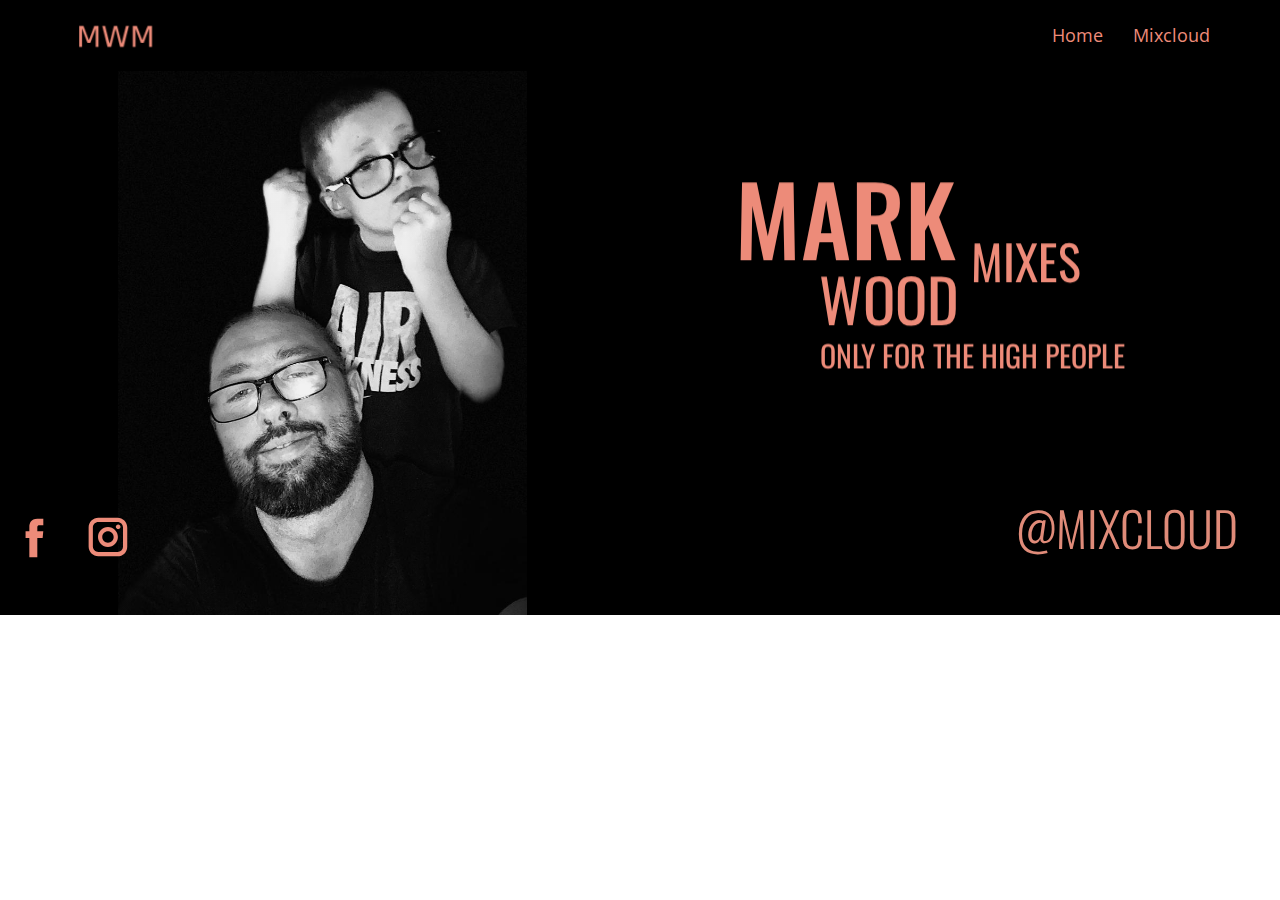
<file: index.html>
<!DOCTYPE html>
<html style="font-size: 16px;">
  <head>
    <meta name="viewport" content="width=device-width, initial-scale=1.0">
    <meta charset="utf-8">
    <meta name="keywords" content="">
    <meta name="description" content="">
    <meta name="page_type" content="np-template-header-footer-from-plugin">
    <title>Mark Wood Mixes - Home</title>
    <link rel="stylesheet" href="nicepage.css" media="screen">
<link rel="stylesheet" href="Mark-Wood-Mixes---Home.css" media="screen">
    <script class="u-script" type="text/javascript" src="jquery.js" defer=""></script>
    <script class="u-script" type="text/javascript" src="nicepage.js" defer=""></script>
    <meta name="generator" content="Nicepage 3.5.1, nicepage.com">
    <link id="u-theme-google-font" rel="stylesheet" href="https://fonts.googleapis.com/css?family=Roboto:100,100i,300,300i,400,400i,500,500i,700,700i,900,900i|Open+Sans:300,300i,400,400i,600,600i,700,700i,800,800i">
    <link id="u-page-google-font" rel="stylesheet" href="https://fonts.googleapis.com/css?family=Oswald:200,300,400,500,600,700">
    
    
    <script type="application/ld+json">{
		"@context": "http://schema.org",
		"@type": "Organization",
		"name": "Site1",
		"url": "index.html",
		"logo": "images/mwm.png"
}</script>
    <meta property="og:title" content="Mark Wood Mixes - Home">
    <meta property="og:type" content="website">
    <meta name="theme-color" content="#478ac9">
    <link rel="canonical" href="index.html">
    <meta property="og:url" content="index.html">
  </head>
  <body data-home-page="Mark-Wood-Mixes---Home.html" data-home-page-title="Mark Wood Mixes - Home" class="u-body"><header class="u-black u-clearfix u-header u-header" id="sec-3ae1"><div class="u-clearfix u-sheet u-sheet-1">
        <a href="Mark-Wood-Mixes---Home.html" data-page-id="25904073" class="u-image u-logo u-image-1" title="Mark Wood Mixes - Home" data-animation-name="slideIn" data-animation-duration="1000" data-animation-delay="0" data-animation-direction="Left">
          <img src="images/mwm.png" class="u-logo-image u-logo-image-1" data-image-width="90.6668">
        </a>
        <nav class="u-menu u-menu-dropdown u-offcanvas u-menu-1" data-responsive-from="MD">
          <div class="menu-collapse" style="font-size: 1.125rem; letter-spacing: 0px; font-weight: 400;">
            <a class="u-border-active-custom-color-2 u-border-hover-custom-color-1 u-button-style u-custom-active-border-color u-custom-border u-custom-border-color u-custom-borders u-custom-color u-custom-hover-border-color u-custom-left-right-menu-spacing u-custom-padding-bottom u-custom-text-active-color u-custom-text-color u-custom-text-hover-color u-custom-top-bottom-menu-spacing u-nav-link u-text-active-palette-1-base u-text-custom-color-1 u-text-hover-palette-2-base" href="#">
              <svg><use xmlns:xlink="http://www.w3.org/1999/xlink" xlink:href="#menu-hamburger"></use></svg>
              <svg version="1.1" xmlns="http://www.w3.org/2000/svg" xmlns:xlink="http://www.w3.org/1999/xlink"><defs><symbol id="menu-hamburger" viewBox="0 0 16 16" style="width: 16px; height: 16px;"><rect y="1" width="16" height="2"></rect><rect y="7" width="16" height="2"></rect><rect y="13" width="16" height="2"></rect>
</symbol>
</defs></svg>
            </a>
          </div>
          <div class="u-custom-menu u-nav-container">
            <ul class="u-nav u-spacing-30 u-unstyled u-nav-1"><li class="u-nav-item"><a class="u-border-2 u-border-active-custom-color-2 u-border-hover-custom-color-1 u-border-no-left u-border-no-right u-border-no-top u-button-style u-nav-link u-text-active-custom-color-1 u-text-custom-color-1 u-text-hover-custom-color-2" href="https://www.mixcloud.com/mark-wood11/" style="padding: 10px 0px;">Home</a>
</li><li class="u-nav-item"><a class="u-border-2 u-border-active-custom-color-2 u-border-hover-custom-color-1 u-border-no-left u-border-no-right u-border-no-top u-button-style u-nav-link u-text-active-custom-color-1 u-text-custom-color-1 u-text-hover-custom-color-2" href="https://www.mixcloud.com/mark-wood11/" style="padding: 10px 0px;">Mixcloud</a>
</li></ul>
          </div>
          <div class="u-custom-menu u-nav-container-collapse">
            <div class="u-black u-container-style u-inner-container-layout u-opacity u-opacity-95 u-sidenav">
              <div class="u-sidenav-overflow">
                <div class="u-menu-close"></div>
                <ul class="u-align-center u-nav u-popupmenu-items u-unstyled u-nav-2"><li class="u-nav-item"><a class="u-button-style u-nav-link" href="https://www.mixcloud.com/mark-wood11/" style="padding: 10px 0px;">Home</a>
</li><li class="u-nav-item"><a class="u-button-style u-nav-link" href="https://www.mixcloud.com/mark-wood11/" style="padding: 10px 0px;">Mixcloud</a>
</li></ul>
              </div>
            </div>
            <div class="u-black u-menu-overlay u-opacity u-opacity-70"></div>
          </div>
        </nav>
      </div></header>
    <section class="u-black u-clearfix u-valign-middle u-section-1" id="sec-59e7">
      <div class="u-clearfix u-gutter-0 u-layout-wrap u-layout-wrap-1">
        <div class="u-layout" style="">
          <div class="u-layout-row" style="">
            <div class="u-align-left u-container-style u-image u-image-contain u-layout-cell u-left-cell u-shading u-size-30 u-size-xs-60 u-image-1" src="">
              <div class="u-container-layout u-valign-bottom-md u-container-layout-1" src="">
                <div class="u-align-left u-social-icons u-spacing-25 u-text-custom-color-1 u-social-icons-1" data-animation-name="slideIn" data-animation-duration="1000" data-animation-delay="0" data-animation-direction="Up">
                  <a class="u-social-url" target="_blank" href="https://facebook.com/mark.wood.33046736"><span class="u-icon u-icon-circle u-social-facebook u-social-type-logo u-icon-1"><svg class="u-svg-link" preserveAspectRatio="xMidYMin slice" viewBox="0 0 112 112" style=""><use xmlns:xlink="http://www.w3.org/1999/xlink" xlink:href="#svg-7dcd"></use></svg><svg xmlns="http://www.w3.org/2000/svg" xmlns:xlink="http://www.w3.org/1999/xlink" version="1.1" xml:space="preserve" class="u-svg-content" viewBox="0 0 112 112" x="0px" y="0px" id="svg-7dcd"><path d="M75.5,28.8H65.4c-1.5,0-4,0.9-4,4.3v9.4h13.9l-1.5,15.8H61.4v45.1H42.8V58.3h-8.8V42.4h8.8V32.2 c0-7.4,3.4-18.8,18.8-18.8h13.8v15.4H75.5z"></path></svg></span>
                  </a>
                  <a class="u-social-url" target="_blank" href="https://www.instagram.com/mark.wood6657/"><span class="u-icon u-icon-circle u-social-instagram u-social-type-logo u-icon-2"><svg class="u-svg-link" preserveAspectRatio="xMidYMin slice" viewBox="0 0 112 112" style=""><use xmlns:xlink="http://www.w3.org/1999/xlink" xlink:href="#svg-b577"></use></svg><svg xmlns="http://www.w3.org/2000/svg" xmlns:xlink="http://www.w3.org/1999/xlink" version="1.1" xml:space="preserve" class="u-svg-content" viewBox="0 0 112 112" x="0px" y="0px" id="svg-b577"><path d="M55.9,32.9c-12.8,0-23.2,10.4-23.2,23.2s10.4,23.2,23.2,23.2s23.2-10.4,23.2-23.2S68.7,32.9,55.9,32.9z M55.9,69.4c-7.4,0-13.3-6-13.3-13.3c-0.1-7.4,6-13.3,13.3-13.3s13.3,6,13.3,13.3C69.3,63.5,63.3,69.4,55.9,69.4z"></path><path d="M79.7,26.8c-3,0-5.4,2.5-5.4,5.4s2.5,5.4,5.4,5.4c3,0,5.4-2.5,5.4-5.4S82.7,26.8,79.7,26.8z"></path><path d="M78.2,11H33.5C21,11,10.8,21.3,10.8,33.7v44.7c0,12.6,10.2,22.8,22.7,22.8h44.7c12.6,0,22.7-10.2,22.7-22.7 V33.7C100.8,21.1,90.6,11,78.2,11z M91,78.4c0,7.1-5.8,12.8-12.8,12.8H33.5c-7.1,0-12.8-5.8-12.8-12.8V33.7 c0-7.1,5.8-12.8,12.8-12.8h44.7c7.1,0,12.8,5.8,12.8,12.8V78.4z"></path></svg></span>
                  </a>
                </div>
              </div>
            </div>
            <div class="u-align-left u-container-style u-layout-cell u-right-cell u-size-30 u-size-xs-60 u-layout-cell-2">
              <div class="u-container-layout u-container-layout-2">
                <h3 class="u-align-left-lg u-align-left-md u-align-left-xl u-custom-font u-font-oswald u-text u-text-custom-color-1 u-text-1" data-animation-name="slideIn" data-animation-duration="1000" data-animation-delay="0" data-animation-direction="Down">MARK </h3>
                <h3 class="u-align-left u-custom-font u-font-oswald u-text u-text-custom-color-1 u-text-2" data-animation-name="slideIn" data-animation-duration="1000" data-animation-delay="0" data-animation-direction="Down">WOOD </h3>
                <h3 class="u-custom-font u-font-oswald u-text u-text-custom-color-1 u-text-3" data-animation-name="slideIn" data-animation-duration="1000" data-animation-delay="0" data-animation-direction="Down">Only for the high people</h3>
                <h3 class="u-custom-font u-font-oswald u-text u-text-custom-color-1 u-text-4" data-animation-name="slideIn" data-animation-duration="1000" data-animation-delay="0" data-animation-direction="Down">Mixes </h3>
                <h3 class="u-custom-font u-font-oswald u-text u-text-custom-color-2 u-text-5" data-animation-name="slideIn" data-animation-duration="1000" data-animation-delay="0" data-animation-direction="Right">
                  <a class="u-active-none u-border-none u-btn u-button-link u-button-style u-hover-none u-none u-text-custom-color-2 u-text-hover-custom-color-1 u-btn-1" href="https://www.mixcloud.com/mark-wood11/" target="_blank" title="Visit My Mixcloud Page!">@Mixcloud</a>
                </h3>
              </div>
            </div>
          </div>
        </div>
      </div>

  </body>
</html>
</file>
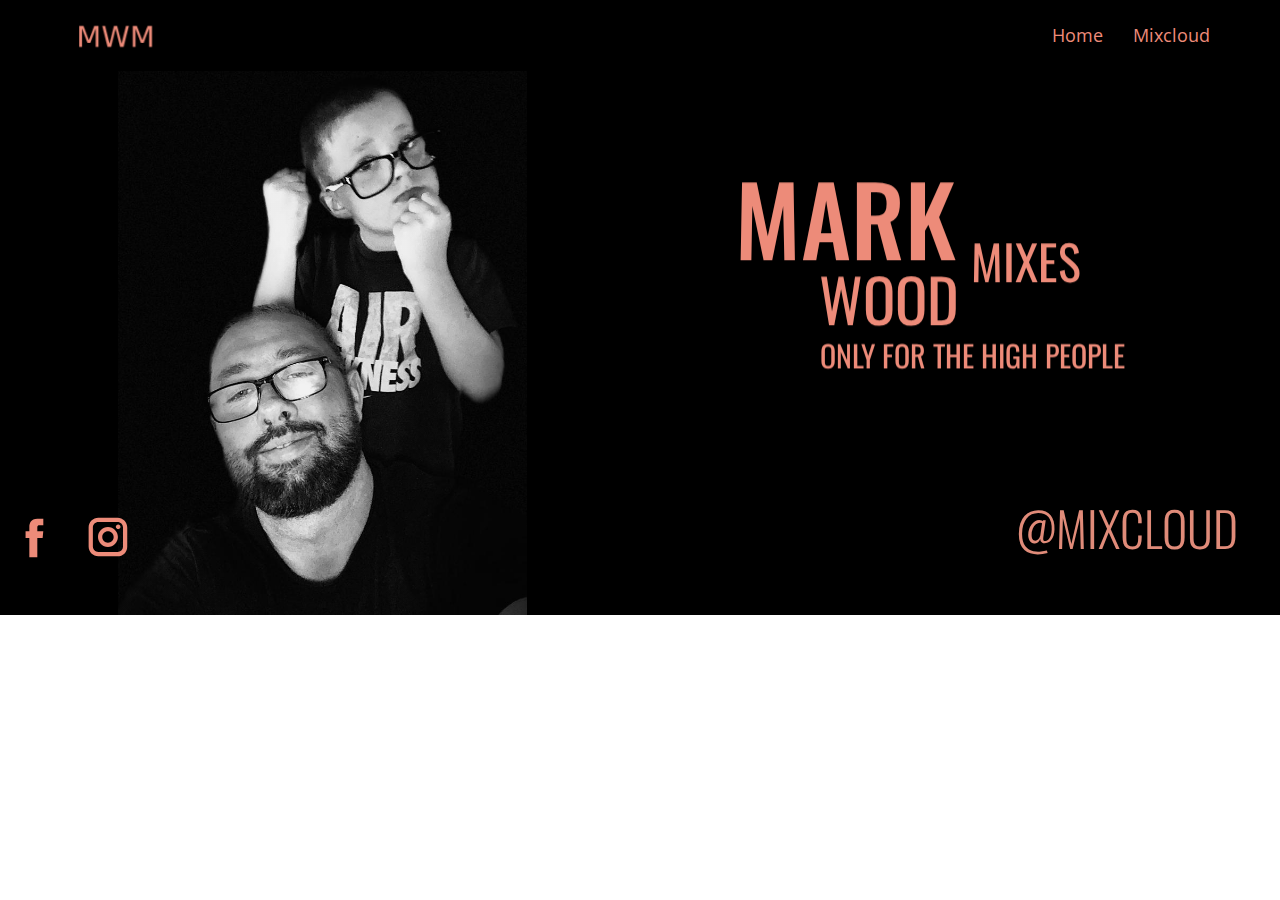
<file: Mark-Wood-Mixes---Home.html>
<!DOCTYPE html>
<html style="font-size: 16px;">
  <head>
    <meta name="viewport" content="width=device-width, initial-scale=1.0">
    <meta charset="utf-8">
    <meta name="keywords" content="">
    <meta name="description" content="">
    <meta name="page_type" content="np-template-header-footer-from-plugin">
    <title>Mark Wood Mixes - Home</title>
    <link rel="stylesheet" href="nicepage.css" media="screen">
<link rel="stylesheet" href="Mark-Wood-Mixes---Home.css" media="screen">
    <script class="u-script" type="text/javascript" src="jquery.js" defer=""></script>
    <script class="u-script" type="text/javascript" src="nicepage.js" defer=""></script>
    <meta name="generator" content="Nicepage 3.5.1, nicepage.com">
    <link id="u-theme-google-font" rel="stylesheet" href="https://fonts.googleapis.com/css?family=Roboto:100,100i,300,300i,400,400i,500,500i,700,700i,900,900i|Open+Sans:300,300i,400,400i,600,600i,700,700i,800,800i">
    <link id="u-page-google-font" rel="stylesheet" href="https://fonts.googleapis.com/css?family=Oswald:200,300,400,500,600,700">
    
    
    <script type="application/ld+json">{
		"@context": "http://schema.org",
		"@type": "Organization",
		"name": "Site1",
		"url": "index.html",
		"logo": "images/mwm.png"
}</script>
    <meta property="og:title" content="Mark Wood Mixes - Home">
    <meta property="og:type" content="website">
    <meta name="theme-color" content="#478ac9">
    <link rel="canonical" href="index.html">
    <meta property="og:url" content="index.html">
  </head>
  <body class="u-body"><header class="u-black u-clearfix u-header u-header" id="sec-3ae1"><div class="u-clearfix u-sheet u-sheet-1">
        <a href="Mark-Wood-Mixes---Home.html" data-page-id="25904073" class="u-image u-logo u-image-1" title="Mark Wood Mixes - Home" data-animation-name="slideIn" data-animation-duration="1000" data-animation-delay="0" data-animation-direction="Left">
          <img src="images/mwm.png" class="u-logo-image u-logo-image-1" data-image-width="90.6668">
        </a>
        <nav class="u-menu u-menu-dropdown u-offcanvas u-menu-1" data-responsive-from="MD">
          <div class="menu-collapse" style="font-size: 1.125rem; letter-spacing: 0px; font-weight: 400;">
            <a class="u-border-active-custom-color-2 u-border-hover-custom-color-1 u-button-style u-custom-active-border-color u-custom-border u-custom-border-color u-custom-borders u-custom-color u-custom-hover-border-color u-custom-left-right-menu-spacing u-custom-padding-bottom u-custom-text-active-color u-custom-text-color u-custom-text-hover-color u-custom-top-bottom-menu-spacing u-nav-link u-text-active-palette-1-base u-text-custom-color-1 u-text-hover-palette-2-base" href="#">
              <svg><use xmlns:xlink="http://www.w3.org/1999/xlink" xlink:href="#menu-hamburger"></use></svg>
              <svg version="1.1" xmlns="http://www.w3.org/2000/svg" xmlns:xlink="http://www.w3.org/1999/xlink"><defs><symbol id="menu-hamburger" viewBox="0 0 16 16" style="width: 16px; height: 16px;"><rect y="1" width="16" height="2"></rect><rect y="7" width="16" height="2"></rect><rect y="13" width="16" height="2"></rect>
</symbol>
</defs></svg>
            </a>
          </div>
          <div class="u-custom-menu u-nav-container">
            <ul class="u-nav u-spacing-30 u-unstyled u-nav-1"><li class="u-nav-item"><a class="u-border-2 u-border-active-custom-color-2 u-border-hover-custom-color-1 u-border-no-left u-border-no-right u-border-no-top u-button-style u-nav-link u-text-active-custom-color-1 u-text-custom-color-1 u-text-hover-custom-color-2" href="https://www.mixcloud.com/mark-wood11/" style="padding: 10px 0px;">Home</a>
</li><li class="u-nav-item"><a class="u-border-2 u-border-active-custom-color-2 u-border-hover-custom-color-1 u-border-no-left u-border-no-right u-border-no-top u-button-style u-nav-link u-text-active-custom-color-1 u-text-custom-color-1 u-text-hover-custom-color-2" href="https://www.mixcloud.com/mark-wood11/" style="padding: 10px 0px;">Mixcloud</a>
</li></ul>
          </div>
          <div class="u-custom-menu u-nav-container-collapse">
            <div class="u-black u-container-style u-inner-container-layout u-opacity u-opacity-95 u-sidenav">
              <div class="u-sidenav-overflow">
                <div class="u-menu-close"></div>
                <ul class="u-align-center u-nav u-popupmenu-items u-unstyled u-nav-2"><li class="u-nav-item"><a class="u-button-style u-nav-link" href="https://www.mixcloud.com/mark-wood11/" style="padding: 10px 0px;">Home</a>
</li><li class="u-nav-item"><a class="u-button-style u-nav-link" href="https://www.mixcloud.com/mark-wood11/" style="padding: 10px 0px;">Mixcloud</a>
</li></ul>
              </div>
            </div>
            <div class="u-black u-menu-overlay u-opacity u-opacity-70"></div>
          </div>
        </nav>
      </div></header>
    <section class="u-black u-clearfix u-valign-middle u-section-1" id="sec-59e7">
      <div class="u-clearfix u-gutter-0 u-layout-wrap u-layout-wrap-1">
        <div class="u-layout" style="">
          <div class="u-layout-row" style="">
            <div class="u-align-left u-container-style u-image u-image-contain u-layout-cell u-left-cell u-shading u-size-30 u-size-xs-60 u-image-1" src="">
              <div class="u-container-layout u-valign-bottom-md u-container-layout-1" src="">
                <div class="u-align-left u-social-icons u-spacing-25 u-text-custom-color-1 u-social-icons-1" data-animation-name="slideIn" data-animation-duration="1000" data-animation-delay="0" data-animation-direction="Up">
                  <a class="u-social-url" target="_blank" href="https://facebook.com/mark.wood.33046736"><span class="u-icon u-icon-circle u-social-facebook u-social-type-logo u-icon-1"><svg class="u-svg-link" preserveAspectRatio="xMidYMin slice" viewBox="0 0 112 112" style=""><use xmlns:xlink="http://www.w3.org/1999/xlink" xlink:href="#svg-7dcd"></use></svg><svg xmlns="http://www.w3.org/2000/svg" xmlns:xlink="http://www.w3.org/1999/xlink" version="1.1" xml:space="preserve" class="u-svg-content" viewBox="0 0 112 112" x="0px" y="0px" id="svg-7dcd"><path d="M75.5,28.8H65.4c-1.5,0-4,0.9-4,4.3v9.4h13.9l-1.5,15.8H61.4v45.1H42.8V58.3h-8.8V42.4h8.8V32.2 c0-7.4,3.4-18.8,18.8-18.8h13.8v15.4H75.5z"></path></svg></span>
                  </a>
                  <a class="u-social-url" target="_blank" href="https://www.instagram.com/mark.wood6657/"><span class="u-icon u-icon-circle u-social-instagram u-social-type-logo u-icon-2"><svg class="u-svg-link" preserveAspectRatio="xMidYMin slice" viewBox="0 0 112 112" style=""><use xmlns:xlink="http://www.w3.org/1999/xlink" xlink:href="#svg-b577"></use></svg><svg xmlns="http://www.w3.org/2000/svg" xmlns:xlink="http://www.w3.org/1999/xlink" version="1.1" xml:space="preserve" class="u-svg-content" viewBox="0 0 112 112" x="0px" y="0px" id="svg-b577"><path d="M55.9,32.9c-12.8,0-23.2,10.4-23.2,23.2s10.4,23.2,23.2,23.2s23.2-10.4,23.2-23.2S68.7,32.9,55.9,32.9z M55.9,69.4c-7.4,0-13.3-6-13.3-13.3c-0.1-7.4,6-13.3,13.3-13.3s13.3,6,13.3,13.3C69.3,63.5,63.3,69.4,55.9,69.4z"></path><path d="M79.7,26.8c-3,0-5.4,2.5-5.4,5.4s2.5,5.4,5.4,5.4c3,0,5.4-2.5,5.4-5.4S82.7,26.8,79.7,26.8z"></path><path d="M78.2,11H33.5C21,11,10.8,21.3,10.8,33.7v44.7c0,12.6,10.2,22.8,22.7,22.8h44.7c12.6,0,22.7-10.2,22.7-22.7 V33.7C100.8,21.1,90.6,11,78.2,11z M91,78.4c0,7.1-5.8,12.8-12.8,12.8H33.5c-7.1,0-12.8-5.8-12.8-12.8V33.7 c0-7.1,5.8-12.8,12.8-12.8h44.7c7.1,0,12.8,5.8,12.8,12.8V78.4z"></path></svg></span>
                  </a>
                </div>
              </div>
            </div>
            <div class="u-align-left u-container-style u-layout-cell u-right-cell u-size-30 u-size-xs-60 u-layout-cell-2">
              <div class="u-container-layout u-container-layout-2">
                <h3 class="u-align-left-lg u-align-left-md u-align-left-xl u-custom-font u-font-oswald u-text u-text-custom-color-1 u-text-1" data-animation-name="slideIn" data-animation-duration="1000" data-animation-delay="0" data-animation-direction="Down">MARK </h3>
                <h3 class="u-align-left u-custom-font u-font-oswald u-text u-text-custom-color-1 u-text-2" data-animation-name="slideIn" data-animation-duration="1000" data-animation-delay="0" data-animation-direction="Down">WOOD </h3>
                <h3 class="u-custom-font u-font-oswald u-text u-text-custom-color-1 u-text-3" data-animation-name="slideIn" data-animation-duration="1000" data-animation-delay="0" data-animation-direction="Down">Only for the high people</h3>
                <h3 class="u-custom-font u-font-oswald u-text u-text-custom-color-1 u-text-4" data-animation-name="slideIn" data-animation-duration="1000" data-animation-delay="0" data-animation-direction="Down">Mixes </h3>
                <h3 class="u-custom-font u-font-oswald u-text u-text-custom-color-2 u-text-5" data-animation-name="slideIn" data-animation-duration="1000" data-animation-delay="0" data-animation-direction="Right">
                  <a class="u-active-none u-border-none u-btn u-button-link u-button-style u-hover-none u-none u-text-custom-color-2 u-text-hover-custom-color-1 u-btn-1" href="https://www.mixcloud.com/mark-wood11/" target="_blank" title="Visit My Mixcloud Page!">@Mixcloud</a>
                </h3>
              </div>
            </div>
          </div>
        </div>
      </div>

  </body>
</html>
</file>
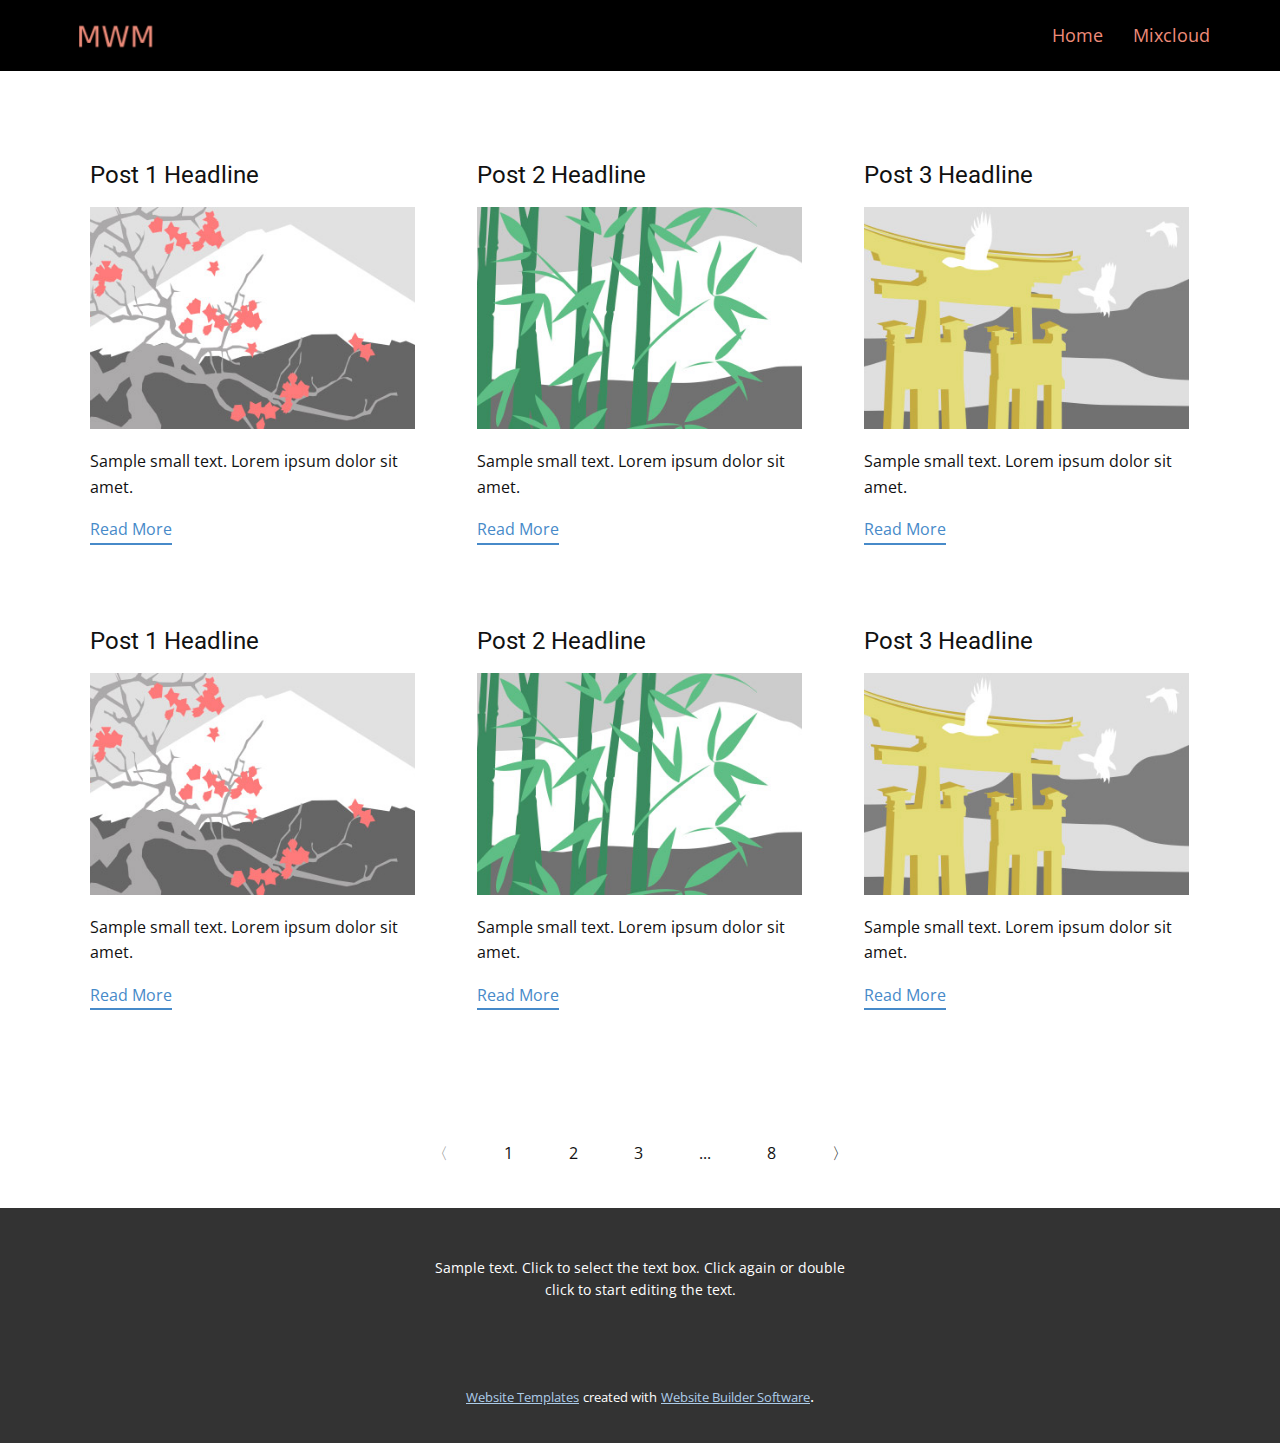
<file: blog/blog.html>
<html style="font-size: 16px;"><head>
    <meta name="viewport" content="width=device-width, initial-scale=1.0">
    <meta charset="utf-8">
    <meta name="keywords" content="">
    <meta name="description" content="">
    <meta name="page_type" content="np-template-header-footer-from-plugin">
    <title>Blog Template</title>
    <link rel="stylesheet" href="../nicepage.css" media="screen">
<link rel="stylesheet" href="../Blog-Template.css" media="screen">
    <script class="u-script" type="text/javascript" src="../jquery.js" defer=""></script>
    <script class="u-script" type="text/javascript" src="../nicepage.js" defer=""></script>
    <meta name="generator" content="Nicepage 3.5.1, nicepage.com">
    <link id="u-theme-google-font" rel="stylesheet" href="https://fonts.googleapis.com/css?family=Roboto:100,100i,300,300i,400,400i,500,500i,700,700i,900,900i|Open+Sans:300,300i,400,400i,600,600i,700,700i,800,800i">
    
    
    
    <script type="application/ld+json">{
		"@context": "http://schema.org",
		"@type": "Organization",
		"name": "Site1",
		"url": "index.html",
		"logo": "images/mwm.png"
}</script>
    <meta property="og:title" content="Blog Template">
    <meta property="og:type" content="website">
    <meta name="theme-color" content="#478ac9">
    <link rel="canonical" href="../index.html">
    <meta property="og:url" content="index.html">
  </head>
  <body class="u-body"><header class="u-black u-clearfix u-header u-header" id="sec-3ae1"><div class="u-clearfix u-sheet u-sheet-1">
        <a href="../Mark-Wood-Mixes---Home.html" data-page-id="25904073" class="u-image u-logo u-image-1" title="Mark Wood Mixes - Home" data-animation-name="slideIn" data-animation-duration="1000" data-animation-delay="0" data-animation-direction="Left">
          <img src="../images/mwm.png" class="u-logo-image u-logo-image-1" data-image-width="90.6668">
        </a>
        <nav class="u-menu u-menu-dropdown u-offcanvas u-menu-1" data-responsive-from="MD">
          <div class="menu-collapse" style="font-size: 1.125rem; letter-spacing: 0px; font-weight: 400;">
            <a class="u-border-active-custom-color-2 u-border-hover-custom-color-1 u-button-style u-custom-active-border-color u-custom-border u-custom-border-color u-custom-borders u-custom-color u-custom-hover-border-color u-custom-left-right-menu-spacing u-custom-padding-bottom u-custom-text-active-color u-custom-text-color u-custom-text-hover-color u-custom-top-bottom-menu-spacing u-nav-link u-text-active-palette-1-base u-text-custom-color-1 u-text-hover-palette-2-base" href="#">
              <svg><use xmlns:xlink="http://www.w3.org/1999/xlink" xlink:href="#menu-hamburger"></use></svg>
              <svg version="1.1" xmlns="http://www.w3.org/2000/svg" xmlns:xlink="http://www.w3.org/1999/xlink"><defs><symbol id="menu-hamburger" viewBox="0 0 16 16" style="width: 16px; height: 16px;"><rect y="1" width="16" height="2"></rect><rect y="7" width="16" height="2"></rect><rect y="13" width="16" height="2"></rect>
</symbol>
</defs></svg>
            </a>
          </div>
          <div class="u-custom-menu u-nav-container">
            <ul class="u-nav u-spacing-30 u-unstyled u-nav-1"><li class="u-nav-item"><a class="u-border-2 u-border-active-custom-color-2 u-border-hover-custom-color-1 u-border-no-left u-border-no-right u-border-no-top u-button-style u-nav-link u-text-active-custom-color-1 u-text-custom-color-1 u-text-hover-custom-color-2" href="https://www.mixcloud.com/mark-wood11/" style="padding: 10px 0px;">Home</a>
</li><li class="u-nav-item"><a class="u-border-2 u-border-active-custom-color-2 u-border-hover-custom-color-1 u-border-no-left u-border-no-right u-border-no-top u-button-style u-nav-link u-text-active-custom-color-1 u-text-custom-color-1 u-text-hover-custom-color-2" href="https://www.mixcloud.com/mark-wood11/" style="padding: 10px 0px;">Mixcloud</a>
</li></ul>
          </div>
          <div class="u-custom-menu u-nav-container-collapse">
            <div class="u-black u-container-style u-inner-container-layout u-opacity u-opacity-95 u-sidenav">
              <div class="u-sidenav-overflow">
                <div class="u-menu-close"></div>
                <ul class="u-align-center u-nav u-popupmenu-items u-unstyled u-nav-2"><li class="u-nav-item"><a class="u-button-style u-nav-link" href="https://www.mixcloud.com/mark-wood11/" style="padding: 10px 0px;">Home</a>
</li><li class="u-nav-item"><a class="u-button-style u-nav-link" href="https://www.mixcloud.com/mark-wood11/" style="padding: 10px 0px;">Mixcloud</a>
</li></ul>
              </div>
            </div>
            <div class="u-black u-menu-overlay u-opacity u-opacity-70"></div>
          </div>
        </nav>
      </div></header>
    <section class="u-clearfix u-section-1" id="sec-425a">
      <div class="u-clearfix u-sheet u-valign-middle u-sheet-1"><!--blog--><!--blog_options_json--><!--{"type":"Recent","source":"","tags":"","count":3}--><!--/blog_options_json-->
        <div class="u-blog u-expanded-width u-repeater u-repeater-1"><!--blog_post-->
          <div class="u-blog-post u-container-style u-repeater-item u-white u-repeater-item-1">
            <div class="u-container-layout u-similar-container u-valign-top u-container-layout-1"><!--blog_post_header-->
              <h4 class="u-blog-control u-text u-text-1">
                <a class="u-post-header-link" href="../blog/post.html"><!--blog_post_header_content-->Post 1 Headline<!--/blog_post_header_content--></a>
              </h4><!--/blog_post_header--><!--blog_post_image-->
              <a class="u-post-header-link" href="../blog/post.html"><img alt="" class="u-blog-control u-image u-image-default u-image-1" src="../images/1.jpeg"></a><!--/blog_post_image--><!--blog_post_content-->
              <div class="u-blog-control u-post-content u-text u-text-2 fr-view">Sample small text. Lorem ipsum dolor sit amet.</div><!--/blog_post_content--><!--blog_post_readmore-->
              <a href="../blog/post.html" class="u-blog-control u-border-2 u-border-palette-1-base u-btn u-btn-rectangle u-button-style u-none u-btn-1"><!--blog_post_readmore_content-->Read More<!--/blog_post_readmore_content--></a><!--/blog_post_readmore-->
            </div>
          </div><div class="u-blog-post u-container-style u-repeater-item u-video-cover u-white">
            <div class="u-container-layout u-similar-container u-valign-top u-container-layout-2"><!--blog_post_header-->
              <h4 class="u-blog-control u-text u-text-3">
                <a class="u-post-header-link" href="../blog/post-1.html"><!--blog_post_header_content-->Post 2 Headline<!--/blog_post_header_content--></a>
              </h4><!--/blog_post_header--><!--blog_post_image-->
              <a class="u-post-header-link" href="../blog/post-1.html"><img alt="" class="u-blog-control u-image u-image-default u-image-2" src="../images/2.jpeg"></a><!--/blog_post_image--><!--blog_post_content-->
              <div class="u-blog-control u-post-content u-text u-text-4 fr-view">Sample small text. Lorem ipsum dolor sit amet.</div><!--/blog_post_content--><!--blog_post_readmore-->
              <a href="../blog/post-1.html" class="u-blog-control u-border-2 u-border-palette-1-base u-btn u-btn-rectangle u-button-style u-none u-btn-2"><!--blog_post_readmore_content-->Read More<!--/blog_post_readmore_content--></a><!--/blog_post_readmore-->
            </div>
          </div><div class="u-blog-post u-container-style u-repeater-item u-video-cover u-white">
            <div class="u-container-layout u-similar-container u-valign-top u-container-layout-3"><!--blog_post_header-->
              <h4 class="u-blog-control u-text u-text-5">
                <a class="u-post-header-link" href="../blog/post-2.html"><!--blog_post_header_content-->Post 3 Headline<!--/blog_post_header_content--></a>
              </h4><!--/blog_post_header--><!--blog_post_image-->
              <a class="u-post-header-link" href="../blog/post-2.html"><img alt="" class="u-blog-control u-image u-image-default u-image-3" src="../images/3.jpeg"></a><!--/blog_post_image--><!--blog_post_content-->
              <div class="u-blog-control u-post-content u-text u-text-6 fr-view">Sample small text. Lorem ipsum dolor sit amet.</div><!--/blog_post_content--><!--blog_post_readmore-->
              <a href="../blog/post-2.html" class="u-blog-control u-border-2 u-border-palette-1-base u-btn u-btn-rectangle u-button-style u-none u-btn-3"><!--blog_post_readmore_content-->Read More<!--/blog_post_readmore_content--></a><!--/blog_post_readmore-->
            </div>
          </div><div class="u-blog-post u-container-style u-repeater-item u-white u-repeater-item-1">
            <div class="u-container-layout u-similar-container u-valign-top u-container-layout-1"><!--blog_post_header-->
              <h4 class="u-blog-control u-text u-text-1">
                <a class="u-post-header-link" href="../blog/post-3.html"><!--blog_post_header_content-->Post 1 Headline<!--/blog_post_header_content--></a>
              </h4><!--/blog_post_header--><!--blog_post_image-->
              <a class="u-post-header-link" href="../blog/post-3.html"><img alt="" class="u-blog-control u-image u-image-default u-image-1" src="../images/1.jpeg"></a><!--/blog_post_image--><!--blog_post_content-->
              <div class="u-blog-control u-post-content u-text u-text-2 fr-view">Sample small text. Lorem ipsum dolor sit amet.</div><!--/blog_post_content--><!--blog_post_readmore-->
              <a href="../blog/post-3.html" class="u-blog-control u-border-2 u-border-palette-1-base u-btn u-btn-rectangle u-button-style u-none u-btn-1"><!--blog_post_readmore_content-->Read More<!--/blog_post_readmore_content--></a><!--/blog_post_readmore-->
            </div>
          </div><div class="u-blog-post u-container-style u-repeater-item u-video-cover u-white">
            <div class="u-container-layout u-similar-container u-valign-top u-container-layout-2"><!--blog_post_header-->
              <h4 class="u-blog-control u-text u-text-3">
                <a class="u-post-header-link" href="../blog/post-4.html"><!--blog_post_header_content-->Post 2 Headline<!--/blog_post_header_content--></a>
              </h4><!--/blog_post_header--><!--blog_post_image-->
              <a class="u-post-header-link" href="../blog/post-4.html"><img alt="" class="u-blog-control u-image u-image-default u-image-2" src="../images/2.jpeg"></a><!--/blog_post_image--><!--blog_post_content-->
              <div class="u-blog-control u-post-content u-text u-text-4 fr-view">Sample small text. Lorem ipsum dolor sit amet.</div><!--/blog_post_content--><!--blog_post_readmore-->
              <a href="../blog/post-4.html" class="u-blog-control u-border-2 u-border-palette-1-base u-btn u-btn-rectangle u-button-style u-none u-btn-2"><!--blog_post_readmore_content-->Read More<!--/blog_post_readmore_content--></a><!--/blog_post_readmore-->
            </div>
          </div><div class="u-blog-post u-container-style u-repeater-item u-video-cover u-white">
            <div class="u-container-layout u-similar-container u-valign-top u-container-layout-3"><!--blog_post_header-->
              <h4 class="u-blog-control u-text u-text-5">
                <a class="u-post-header-link" href="../blog/post-5.html"><!--blog_post_header_content-->Post 3 Headline<!--/blog_post_header_content--></a>
              </h4><!--/blog_post_header--><!--blog_post_image-->
              <a class="u-post-header-link" href="../blog/post-5.html"><img alt="" class="u-blog-control u-image u-image-default u-image-3" src="../images/3.jpeg"></a><!--/blog_post_image--><!--blog_post_content-->
              <div class="u-blog-control u-post-content u-text u-text-6 fr-view">Sample small text. Lorem ipsum dolor sit amet.</div><!--/blog_post_content--><!--blog_post_readmore-->
              <a href="../blog/post-5.html" class="u-blog-control u-border-2 u-border-palette-1-base u-btn u-btn-rectangle u-button-style u-none u-btn-3"><!--blog_post_readmore_content-->Read More<!--/blog_post_readmore_content--></a><!--/blog_post_readmore-->
            </div>
          </div><!--/blog_post--><!--blog_post-->
          <!--/blog_post--><!--blog_post-->
          <!--/blog_post-->
        </div><!--/blog-->
      </div>
    </section>
    <section class="u-clearfix u-section-2" id="sec-312e">
      <div class="u-clearfix u-sheet u-sheet-1">
        <ul class="responsive-style1 u-pagination u-unstyled u-pagination-1">
          <li class="disabled prev u-nav-item u-pagination-item">
            <a class="u-button-style u-nav-link" href="#" style="padding: 16px 28px;">〈</a>
          </li>
          <li class="active u-nav-item u-pagination-item">
            <a class="u-button-style u-nav-link" href="#" style="padding: 16px 28px;">1</a>
          </li>
          <li class="u-nav-item u-pagination-item">
            <a class="u-button-style u-nav-link" href="#" style="padding: 16px 28px;">2</a>
          </li>
          <li class="u-nav-item u-pagination-item">
            <a class="u-button-style u-nav-link" href="#" style="padding: 16px 28px;">3</a>
          </li>
          <li class="u-nav-item u-pagination-item u-pagination-separator">
            <a class="u-button-style u-nav-link" href="#" style="padding: 16px 28px;">...</a>
          </li>
          <li class="u-nav-item u-pagination-item">
            <a class="u-button-style u-nav-link" href="#" style="padding: 16px 28px;">8</a>
          </li>
          <li class="next u-nav-item u-pagination-item">
            <a class="u-button-style u-nav-link" href="#" style="padding: 16px 28px;">〉</a>
          </li>
        </ul>
      </div>
    </section>
    
    
    <footer class="u-align-center u-clearfix u-footer u-grey-80 u-footer" id="sec-b640"><div class="u-clearfix u-sheet u-sheet-1">
        <p class="u-small-text u-text u-text-variant u-text-1">Sample text. Click to select the text box. Click again or double click to start editing the text.</p>
      </div></footer>
    <section class="u-backlink u-clearfix u-grey-80">
      <a class="u-link" href="https://nicepage.com/website-templates" target="_blank">
        <span>Website Templates</span>
      </a>
      <p class="u-text">
        <span>created with</span>
      </p>
      <a class="u-link" href="https://nicepage.com/" target="_blank">
        <span>Website Builder Software</span>
      </a>. 
    </section>
  
</body></html>
</file>
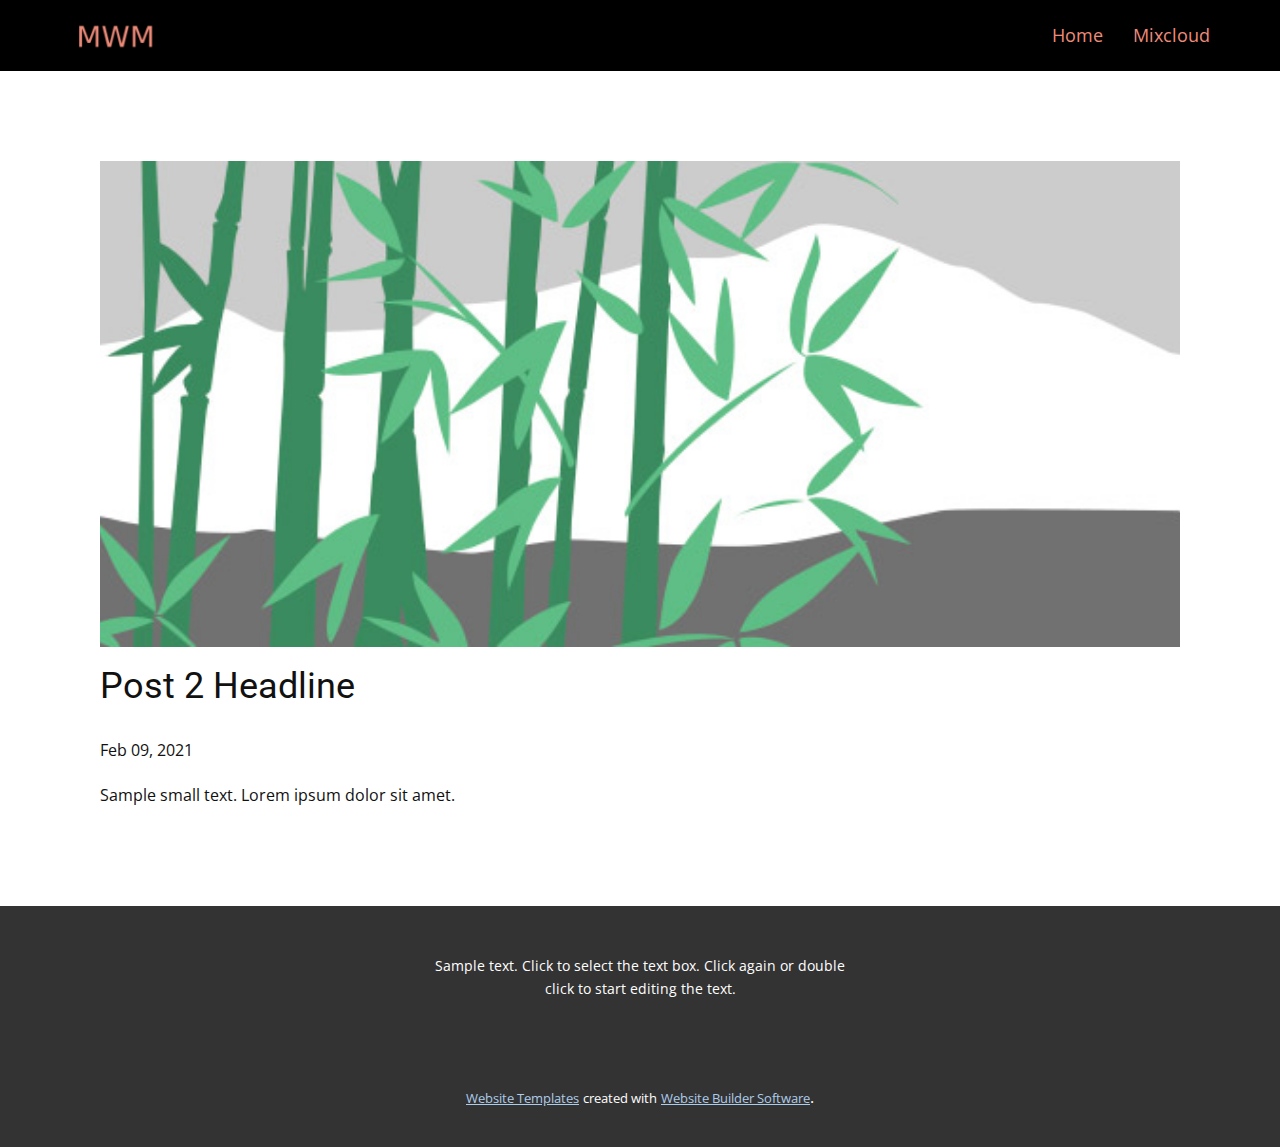
<file: blog/post-1.html>
<!doctype html>
<html style="font-size: 16px;"><head>
    <meta name="viewport" content="width=device-width, initial-scale=1.0">
    <meta charset="utf-8">
    <meta name="keywords" content="Post 1 Headline">
    <meta name="description" content="">
    <meta name="page_type" content="np-template-header-footer-from-plugin">
    <title>Post 2 Headline</title>
    <link rel="stylesheet" href="../nicepage.css" media="screen">
<link rel="stylesheet" href="../Post-Template.css" media="screen">
    <script class="u-script" type="text/javascript" src="../jquery.js" defer=""></script>
    <script class="u-script" type="text/javascript" src="../nicepage.js" defer=""></script>
    <meta name="generator" content="Nicepage 3.5.1, nicepage.com">
    <link id="u-theme-google-font" rel="stylesheet" href="https://fonts.googleapis.com/css?family=Roboto:100,100i,300,300i,400,400i,500,500i,700,700i,900,900i|Open+Sans:300,300i,400,400i,600,600i,700,700i,800,800i">
    
    
    <script type="application/ld+json">{
		"@context": "http://schema.org",
		"@type": "Organization",
		"name": "Site1",
		"url": "index.html",
		"logo": "images/mwm.png"
}</script>
    <meta property="og:title" content="Post Template">
    <meta property="og:type" content="website">
    <meta name="theme-color" content="#478ac9">
    <link rel="canonical" href="../index.html">
    <meta property="og:url" content="index.html">
  </head>
  <body class="u-body"><header class="u-black u-clearfix u-header u-header" id="sec-3ae1"><div class="u-clearfix u-sheet u-sheet-1">
        <a href="../Mark-Wood-Mixes---Home.html" data-page-id="25904073" class="u-image u-logo u-image-1" title="Mark Wood Mixes - Home" data-animation-name="slideIn" data-animation-duration="1000" data-animation-delay="0" data-animation-direction="Left">
          <img src="../images/mwm.png" class="u-logo-image u-logo-image-1" data-image-width="90.6668">
        </a>
        <nav class="u-menu u-menu-dropdown u-offcanvas u-menu-1" data-responsive-from="MD">
          <div class="menu-collapse" style="font-size: 1.125rem; letter-spacing: 0px; font-weight: 400;">
            <a class="u-border-active-custom-color-2 u-border-hover-custom-color-1 u-button-style u-custom-active-border-color u-custom-border u-custom-border-color u-custom-borders u-custom-color u-custom-hover-border-color u-custom-left-right-menu-spacing u-custom-padding-bottom u-custom-text-active-color u-custom-text-color u-custom-text-hover-color u-custom-top-bottom-menu-spacing u-nav-link u-text-active-palette-1-base u-text-custom-color-1 u-text-hover-palette-2-base" href="#">
              <svg><use xmlns:xlink="http://www.w3.org/1999/xlink" xlink:href="#menu-hamburger"></use></svg>
              <svg version="1.1" xmlns="http://www.w3.org/2000/svg" xmlns:xlink="http://www.w3.org/1999/xlink"><defs><symbol id="menu-hamburger" viewBox="0 0 16 16" style="width: 16px; height: 16px;"><rect y="1" width="16" height="2"></rect><rect y="7" width="16" height="2"></rect><rect y="13" width="16" height="2"></rect>
</symbol>
</defs></svg>
            </a>
          </div>
          <div class="u-custom-menu u-nav-container">
            <ul class="u-nav u-spacing-30 u-unstyled u-nav-1"><li class="u-nav-item"><a class="u-border-2 u-border-active-custom-color-2 u-border-hover-custom-color-1 u-border-no-left u-border-no-right u-border-no-top u-button-style u-nav-link u-text-active-custom-color-1 u-text-custom-color-1 u-text-hover-custom-color-2" href="https://www.mixcloud.com/mark-wood11/" style="padding: 10px 0px;">Home</a>
</li><li class="u-nav-item"><a class="u-border-2 u-border-active-custom-color-2 u-border-hover-custom-color-1 u-border-no-left u-border-no-right u-border-no-top u-button-style u-nav-link u-text-active-custom-color-1 u-text-custom-color-1 u-text-hover-custom-color-2" href="https://www.mixcloud.com/mark-wood11/" style="padding: 10px 0px;">Mixcloud</a>
</li></ul>
          </div>
          <div class="u-custom-menu u-nav-container-collapse">
            <div class="u-black u-container-style u-inner-container-layout u-opacity u-opacity-95 u-sidenav">
              <div class="u-sidenav-overflow">
                <div class="u-menu-close"></div>
                <ul class="u-align-center u-nav u-popupmenu-items u-unstyled u-nav-2"><li class="u-nav-item"><a class="u-button-style u-nav-link" href="https://www.mixcloud.com/mark-wood11/" style="padding: 10px 0px;">Home</a>
</li><li class="u-nav-item"><a class="u-button-style u-nav-link" href="https://www.mixcloud.com/mark-wood11/" style="padding: 10px 0px;">Mixcloud</a>
</li></ul>
              </div>
            </div>
            <div class="u-black u-menu-overlay u-opacity u-opacity-70"></div>
          </div>
        </nav>
      </div></header>
    <section class="u-align-center u-clearfix u-section-1" id="sec-8633">
      <div class="u-clearfix u-sheet u-valign-middle-md u-valign-middle-sm u-valign-middle-xs u-sheet-1"><!--post_details--><!--post_details_options_json--><!--{"source":""}--><!--/post_details_options_json--><!--blog_post-->
        <div class="u-container-style u-expanded-width u-post-details u-post-details-1">
          <div class="u-container-layout u-valign-middle u-container-layout-1"><!--blog_post_image-->
            <img alt="" class="u-blog-control u-expanded-width u-image u-image-default u-image-1" src="../images/2.jpeg"><!--/blog_post_image--><!--blog_post_header-->
            <h2 class="u-blog-control u-text u-text-1">Post 2 Headline</h2><!--/blog_post_header--><!--blog_post_metadata-->
            <div class="u-blog-control u-metadata u-metadata-1"><!--blog_post_metadata_date-->
              <span class="u-meta-date u-meta-icon">Feb 09, 2021</span><!--/blog_post_metadata_date--><!--blog_post_metadata_category-->
              <!--/blog_post_metadata_category--><!--blog_post_metadata_comments-->
              <!--/blog_post_metadata_comments-->
            </div><!--/blog_post_metadata--><!--blog_post_content-->
            <div class="u-align-justify u-blog-control u-post-content u-text u-text-2 fr-view">
  Sample small text. Lorem ipsum dolor sit amet.
  </div><!--/blog_post_content-->
          </div>
        </div><!--/blog_post--><!--/post_details-->
      </div>
    </section>
    
    
    <footer class="u-align-center u-clearfix u-footer u-grey-80 u-footer" id="sec-b640"><div class="u-clearfix u-sheet u-sheet-1">
        <p class="u-small-text u-text u-text-variant u-text-1">Sample text. Click to select the text box. Click again or double click to start editing the text.</p>
      </div></footer>
    <section class="u-backlink u-clearfix u-grey-80">
      <a class="u-link" href="https://nicepage.com/website-templates" target="_blank">
        <span>Website Templates</span>
      </a>
      <p class="u-text">
        <span>created with</span>
      </p>
      <a class="u-link" href="https://nicepage.com/" target="_blank">
        <span>Website Builder Software</span>
      </a>. 
    </section>
  
</body></html>
</file>
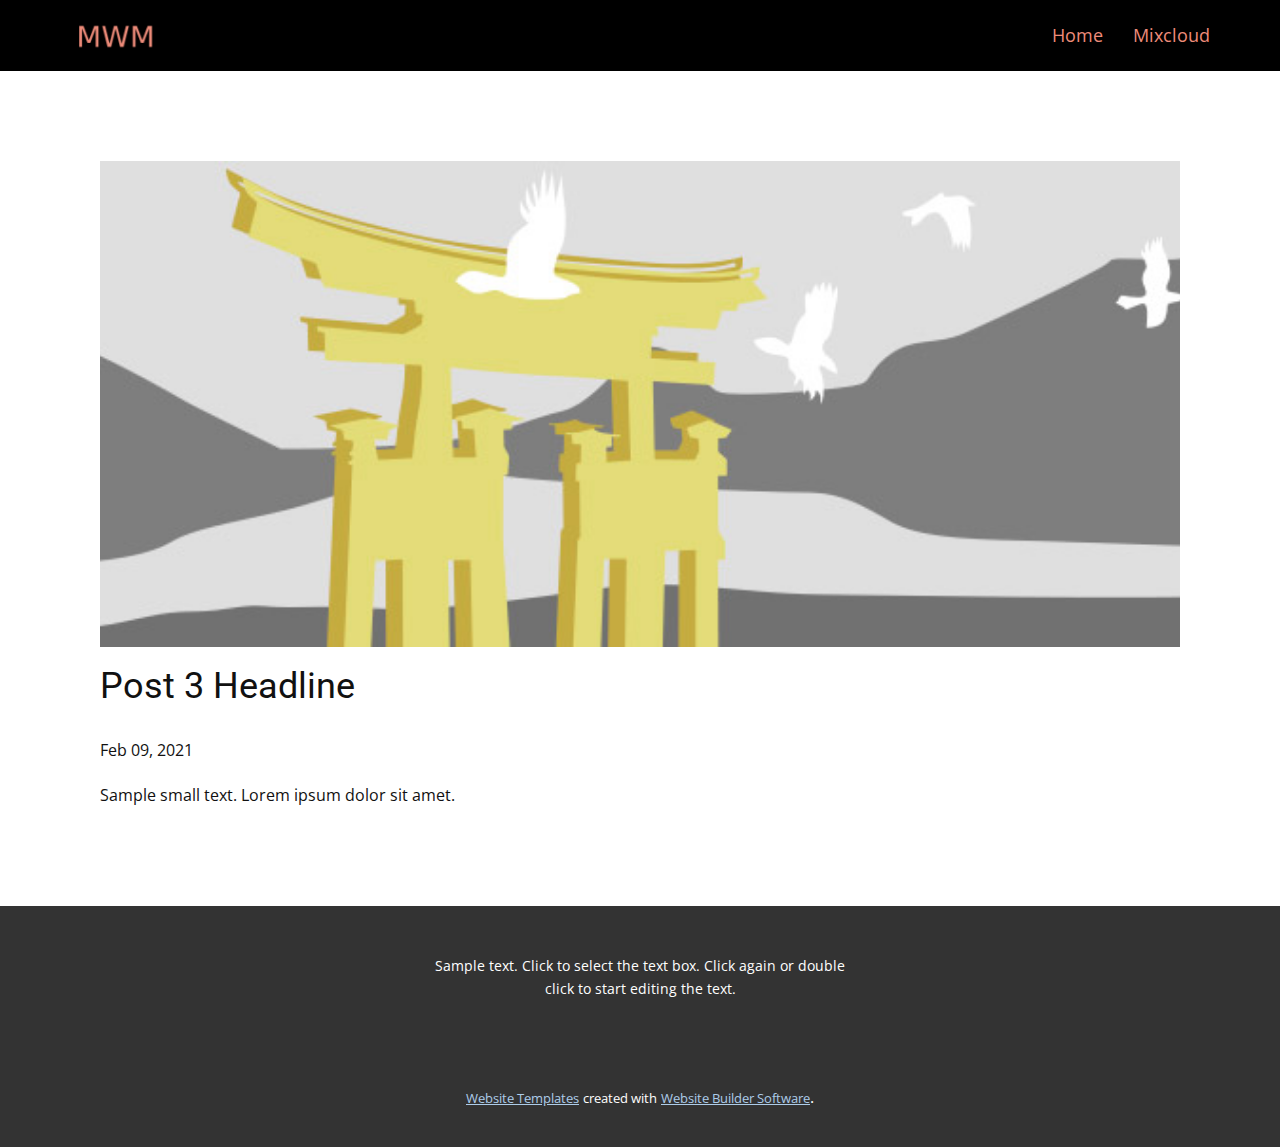
<file: blog/post-2.html>
<!doctype html>
<html style="font-size: 16px;"><head>
    <meta name="viewport" content="width=device-width, initial-scale=1.0">
    <meta charset="utf-8">
    <meta name="keywords" content="Post 1 Headline">
    <meta name="description" content="">
    <meta name="page_type" content="np-template-header-footer-from-plugin">
    <title>Post 3 Headline</title>
    <link rel="stylesheet" href="../nicepage.css" media="screen">
<link rel="stylesheet" href="../Post-Template.css" media="screen">
    <script class="u-script" type="text/javascript" src="../jquery.js" defer=""></script>
    <script class="u-script" type="text/javascript" src="../nicepage.js" defer=""></script>
    <meta name="generator" content="Nicepage 3.5.1, nicepage.com">
    <link id="u-theme-google-font" rel="stylesheet" href="https://fonts.googleapis.com/css?family=Roboto:100,100i,300,300i,400,400i,500,500i,700,700i,900,900i|Open+Sans:300,300i,400,400i,600,600i,700,700i,800,800i">
    
    
    <script type="application/ld+json">{
		"@context": "http://schema.org",
		"@type": "Organization",
		"name": "Site1",
		"url": "index.html",
		"logo": "images/mwm.png"
}</script>
    <meta property="og:title" content="Post Template">
    <meta property="og:type" content="website">
    <meta name="theme-color" content="#478ac9">
    <link rel="canonical" href="../index.html">
    <meta property="og:url" content="index.html">
  </head>
  <body class="u-body"><header class="u-black u-clearfix u-header u-header" id="sec-3ae1"><div class="u-clearfix u-sheet u-sheet-1">
        <a href="../Mark-Wood-Mixes---Home.html" data-page-id="25904073" class="u-image u-logo u-image-1" title="Mark Wood Mixes - Home" data-animation-name="slideIn" data-animation-duration="1000" data-animation-delay="0" data-animation-direction="Left">
          <img src="../images/mwm.png" class="u-logo-image u-logo-image-1" data-image-width="90.6668">
        </a>
        <nav class="u-menu u-menu-dropdown u-offcanvas u-menu-1" data-responsive-from="MD">
          <div class="menu-collapse" style="font-size: 1.125rem; letter-spacing: 0px; font-weight: 400;">
            <a class="u-border-active-custom-color-2 u-border-hover-custom-color-1 u-button-style u-custom-active-border-color u-custom-border u-custom-border-color u-custom-borders u-custom-color u-custom-hover-border-color u-custom-left-right-menu-spacing u-custom-padding-bottom u-custom-text-active-color u-custom-text-color u-custom-text-hover-color u-custom-top-bottom-menu-spacing u-nav-link u-text-active-palette-1-base u-text-custom-color-1 u-text-hover-palette-2-base" href="#">
              <svg><use xmlns:xlink="http://www.w3.org/1999/xlink" xlink:href="#menu-hamburger"></use></svg>
              <svg version="1.1" xmlns="http://www.w3.org/2000/svg" xmlns:xlink="http://www.w3.org/1999/xlink"><defs><symbol id="menu-hamburger" viewBox="0 0 16 16" style="width: 16px; height: 16px;"><rect y="1" width="16" height="2"></rect><rect y="7" width="16" height="2"></rect><rect y="13" width="16" height="2"></rect>
</symbol>
</defs></svg>
            </a>
          </div>
          <div class="u-custom-menu u-nav-container">
            <ul class="u-nav u-spacing-30 u-unstyled u-nav-1"><li class="u-nav-item"><a class="u-border-2 u-border-active-custom-color-2 u-border-hover-custom-color-1 u-border-no-left u-border-no-right u-border-no-top u-button-style u-nav-link u-text-active-custom-color-1 u-text-custom-color-1 u-text-hover-custom-color-2" href="https://www.mixcloud.com/mark-wood11/" style="padding: 10px 0px;">Home</a>
</li><li class="u-nav-item"><a class="u-border-2 u-border-active-custom-color-2 u-border-hover-custom-color-1 u-border-no-left u-border-no-right u-border-no-top u-button-style u-nav-link u-text-active-custom-color-1 u-text-custom-color-1 u-text-hover-custom-color-2" href="https://www.mixcloud.com/mark-wood11/" style="padding: 10px 0px;">Mixcloud</a>
</li></ul>
          </div>
          <div class="u-custom-menu u-nav-container-collapse">
            <div class="u-black u-container-style u-inner-container-layout u-opacity u-opacity-95 u-sidenav">
              <div class="u-sidenav-overflow">
                <div class="u-menu-close"></div>
                <ul class="u-align-center u-nav u-popupmenu-items u-unstyled u-nav-2"><li class="u-nav-item"><a class="u-button-style u-nav-link" href="https://www.mixcloud.com/mark-wood11/" style="padding: 10px 0px;">Home</a>
</li><li class="u-nav-item"><a class="u-button-style u-nav-link" href="https://www.mixcloud.com/mark-wood11/" style="padding: 10px 0px;">Mixcloud</a>
</li></ul>
              </div>
            </div>
            <div class="u-black u-menu-overlay u-opacity u-opacity-70"></div>
          </div>
        </nav>
      </div></header>
    <section class="u-align-center u-clearfix u-section-1" id="sec-8633">
      <div class="u-clearfix u-sheet u-valign-middle-md u-valign-middle-sm u-valign-middle-xs u-sheet-1"><!--post_details--><!--post_details_options_json--><!--{"source":""}--><!--/post_details_options_json--><!--blog_post-->
        <div class="u-container-style u-expanded-width u-post-details u-post-details-1">
          <div class="u-container-layout u-valign-middle u-container-layout-1"><!--blog_post_image-->
            <img alt="" class="u-blog-control u-expanded-width u-image u-image-default u-image-1" src="../images/3.jpeg"><!--/blog_post_image--><!--blog_post_header-->
            <h2 class="u-blog-control u-text u-text-1">Post 3 Headline</h2><!--/blog_post_header--><!--blog_post_metadata-->
            <div class="u-blog-control u-metadata u-metadata-1"><!--blog_post_metadata_date-->
              <span class="u-meta-date u-meta-icon">Feb 09, 2021</span><!--/blog_post_metadata_date--><!--blog_post_metadata_category-->
              <!--/blog_post_metadata_category--><!--blog_post_metadata_comments-->
              <!--/blog_post_metadata_comments-->
            </div><!--/blog_post_metadata--><!--blog_post_content-->
            <div class="u-align-justify u-blog-control u-post-content u-text u-text-2 fr-view">
  Sample small text. Lorem ipsum dolor sit amet.
  </div><!--/blog_post_content-->
          </div>
        </div><!--/blog_post--><!--/post_details-->
      </div>
    </section>
    
    
    <footer class="u-align-center u-clearfix u-footer u-grey-80 u-footer" id="sec-b640"><div class="u-clearfix u-sheet u-sheet-1">
        <p class="u-small-text u-text u-text-variant u-text-1">Sample text. Click to select the text box. Click again or double click to start editing the text.</p>
      </div></footer>
    <section class="u-backlink u-clearfix u-grey-80">
      <a class="u-link" href="https://nicepage.com/website-templates" target="_blank">
        <span>Website Templates</span>
      </a>
      <p class="u-text">
        <span>created with</span>
      </p>
      <a class="u-link" href="https://nicepage.com/" target="_blank">
        <span>Website Builder Software</span>
      </a>. 
    </section>
  
</body></html>
</file>
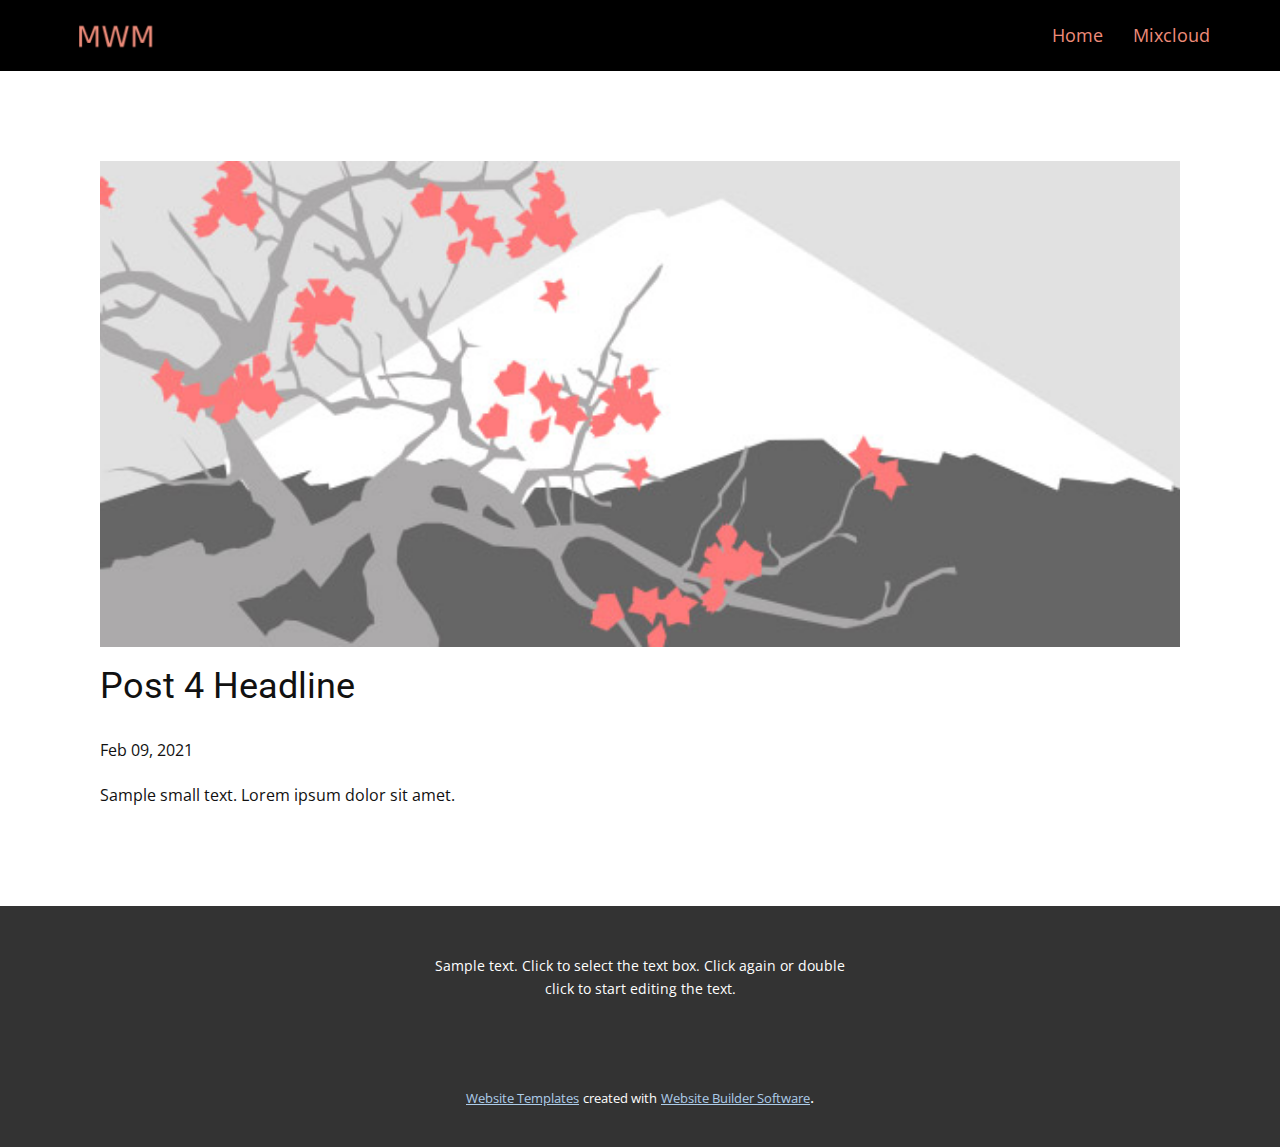
<file: blog/post-3.html>
<!doctype html>
<html style="font-size: 16px;"><head>
    <meta name="viewport" content="width=device-width, initial-scale=1.0">
    <meta charset="utf-8">
    <meta name="keywords" content="Post 1 Headline">
    <meta name="description" content="">
    <meta name="page_type" content="np-template-header-footer-from-plugin">
    <title>Post 4 Headline</title>
    <link rel="stylesheet" href="../nicepage.css" media="screen">
<link rel="stylesheet" href="../Post-Template.css" media="screen">
    <script class="u-script" type="text/javascript" src="../jquery.js" defer=""></script>
    <script class="u-script" type="text/javascript" src="../nicepage.js" defer=""></script>
    <meta name="generator" content="Nicepage 3.5.1, nicepage.com">
    <link id="u-theme-google-font" rel="stylesheet" href="https://fonts.googleapis.com/css?family=Roboto:100,100i,300,300i,400,400i,500,500i,700,700i,900,900i|Open+Sans:300,300i,400,400i,600,600i,700,700i,800,800i">
    
    
    <script type="application/ld+json">{
		"@context": "http://schema.org",
		"@type": "Organization",
		"name": "Site1",
		"url": "index.html",
		"logo": "images/mwm.png"
}</script>
    <meta property="og:title" content="Post Template">
    <meta property="og:type" content="website">
    <meta name="theme-color" content="#478ac9">
    <link rel="canonical" href="../index.html">
    <meta property="og:url" content="index.html">
  </head>
  <body class="u-body"><header class="u-black u-clearfix u-header u-header" id="sec-3ae1"><div class="u-clearfix u-sheet u-sheet-1">
        <a href="../Mark-Wood-Mixes---Home.html" data-page-id="25904073" class="u-image u-logo u-image-1" title="Mark Wood Mixes - Home" data-animation-name="slideIn" data-animation-duration="1000" data-animation-delay="0" data-animation-direction="Left">
          <img src="../images/mwm.png" class="u-logo-image u-logo-image-1" data-image-width="90.6668">
        </a>
        <nav class="u-menu u-menu-dropdown u-offcanvas u-menu-1" data-responsive-from="MD">
          <div class="menu-collapse" style="font-size: 1.125rem; letter-spacing: 0px; font-weight: 400;">
            <a class="u-border-active-custom-color-2 u-border-hover-custom-color-1 u-button-style u-custom-active-border-color u-custom-border u-custom-border-color u-custom-borders u-custom-color u-custom-hover-border-color u-custom-left-right-menu-spacing u-custom-padding-bottom u-custom-text-active-color u-custom-text-color u-custom-text-hover-color u-custom-top-bottom-menu-spacing u-nav-link u-text-active-palette-1-base u-text-custom-color-1 u-text-hover-palette-2-base" href="#">
              <svg><use xmlns:xlink="http://www.w3.org/1999/xlink" xlink:href="#menu-hamburger"></use></svg>
              <svg version="1.1" xmlns="http://www.w3.org/2000/svg" xmlns:xlink="http://www.w3.org/1999/xlink"><defs><symbol id="menu-hamburger" viewBox="0 0 16 16" style="width: 16px; height: 16px;"><rect y="1" width="16" height="2"></rect><rect y="7" width="16" height="2"></rect><rect y="13" width="16" height="2"></rect>
</symbol>
</defs></svg>
            </a>
          </div>
          <div class="u-custom-menu u-nav-container">
            <ul class="u-nav u-spacing-30 u-unstyled u-nav-1"><li class="u-nav-item"><a class="u-border-2 u-border-active-custom-color-2 u-border-hover-custom-color-1 u-border-no-left u-border-no-right u-border-no-top u-button-style u-nav-link u-text-active-custom-color-1 u-text-custom-color-1 u-text-hover-custom-color-2" href="https://www.mixcloud.com/mark-wood11/" style="padding: 10px 0px;">Home</a>
</li><li class="u-nav-item"><a class="u-border-2 u-border-active-custom-color-2 u-border-hover-custom-color-1 u-border-no-left u-border-no-right u-border-no-top u-button-style u-nav-link u-text-active-custom-color-1 u-text-custom-color-1 u-text-hover-custom-color-2" href="https://www.mixcloud.com/mark-wood11/" style="padding: 10px 0px;">Mixcloud</a>
</li></ul>
          </div>
          <div class="u-custom-menu u-nav-container-collapse">
            <div class="u-black u-container-style u-inner-container-layout u-opacity u-opacity-95 u-sidenav">
              <div class="u-sidenav-overflow">
                <div class="u-menu-close"></div>
                <ul class="u-align-center u-nav u-popupmenu-items u-unstyled u-nav-2"><li class="u-nav-item"><a class="u-button-style u-nav-link" href="https://www.mixcloud.com/mark-wood11/" style="padding: 10px 0px;">Home</a>
</li><li class="u-nav-item"><a class="u-button-style u-nav-link" href="https://www.mixcloud.com/mark-wood11/" style="padding: 10px 0px;">Mixcloud</a>
</li></ul>
              </div>
            </div>
            <div class="u-black u-menu-overlay u-opacity u-opacity-70"></div>
          </div>
        </nav>
      </div></header>
    <section class="u-align-center u-clearfix u-section-1" id="sec-8633">
      <div class="u-clearfix u-sheet u-valign-middle-md u-valign-middle-sm u-valign-middle-xs u-sheet-1"><!--post_details--><!--post_details_options_json--><!--{"source":""}--><!--/post_details_options_json--><!--blog_post-->
        <div class="u-container-style u-expanded-width u-post-details u-post-details-1">
          <div class="u-container-layout u-valign-middle u-container-layout-1"><!--blog_post_image-->
            <img alt="" class="u-blog-control u-expanded-width u-image u-image-default u-image-1" src="../images/1.jpeg"><!--/blog_post_image--><!--blog_post_header-->
            <h2 class="u-blog-control u-text u-text-1">Post 4 Headline</h2><!--/blog_post_header--><!--blog_post_metadata-->
            <div class="u-blog-control u-metadata u-metadata-1"><!--blog_post_metadata_date-->
              <span class="u-meta-date u-meta-icon">Feb 09, 2021</span><!--/blog_post_metadata_date--><!--blog_post_metadata_category-->
              <!--/blog_post_metadata_category--><!--blog_post_metadata_comments-->
              <!--/blog_post_metadata_comments-->
            </div><!--/blog_post_metadata--><!--blog_post_content-->
            <div class="u-align-justify u-blog-control u-post-content u-text u-text-2 fr-view">
  Sample small text. Lorem ipsum dolor sit amet.
  </div><!--/blog_post_content-->
          </div>
        </div><!--/blog_post--><!--/post_details-->
      </div>
    </section>
    
    
    <footer class="u-align-center u-clearfix u-footer u-grey-80 u-footer" id="sec-b640"><div class="u-clearfix u-sheet u-sheet-1">
        <p class="u-small-text u-text u-text-variant u-text-1">Sample text. Click to select the text box. Click again or double click to start editing the text.</p>
      </div></footer>
    <section class="u-backlink u-clearfix u-grey-80">
      <a class="u-link" href="https://nicepage.com/website-templates" target="_blank">
        <span>Website Templates</span>
      </a>
      <p class="u-text">
        <span>created with</span>
      </p>
      <a class="u-link" href="https://nicepage.com/" target="_blank">
        <span>Website Builder Software</span>
      </a>. 
    </section>
  
</body></html>
</file>
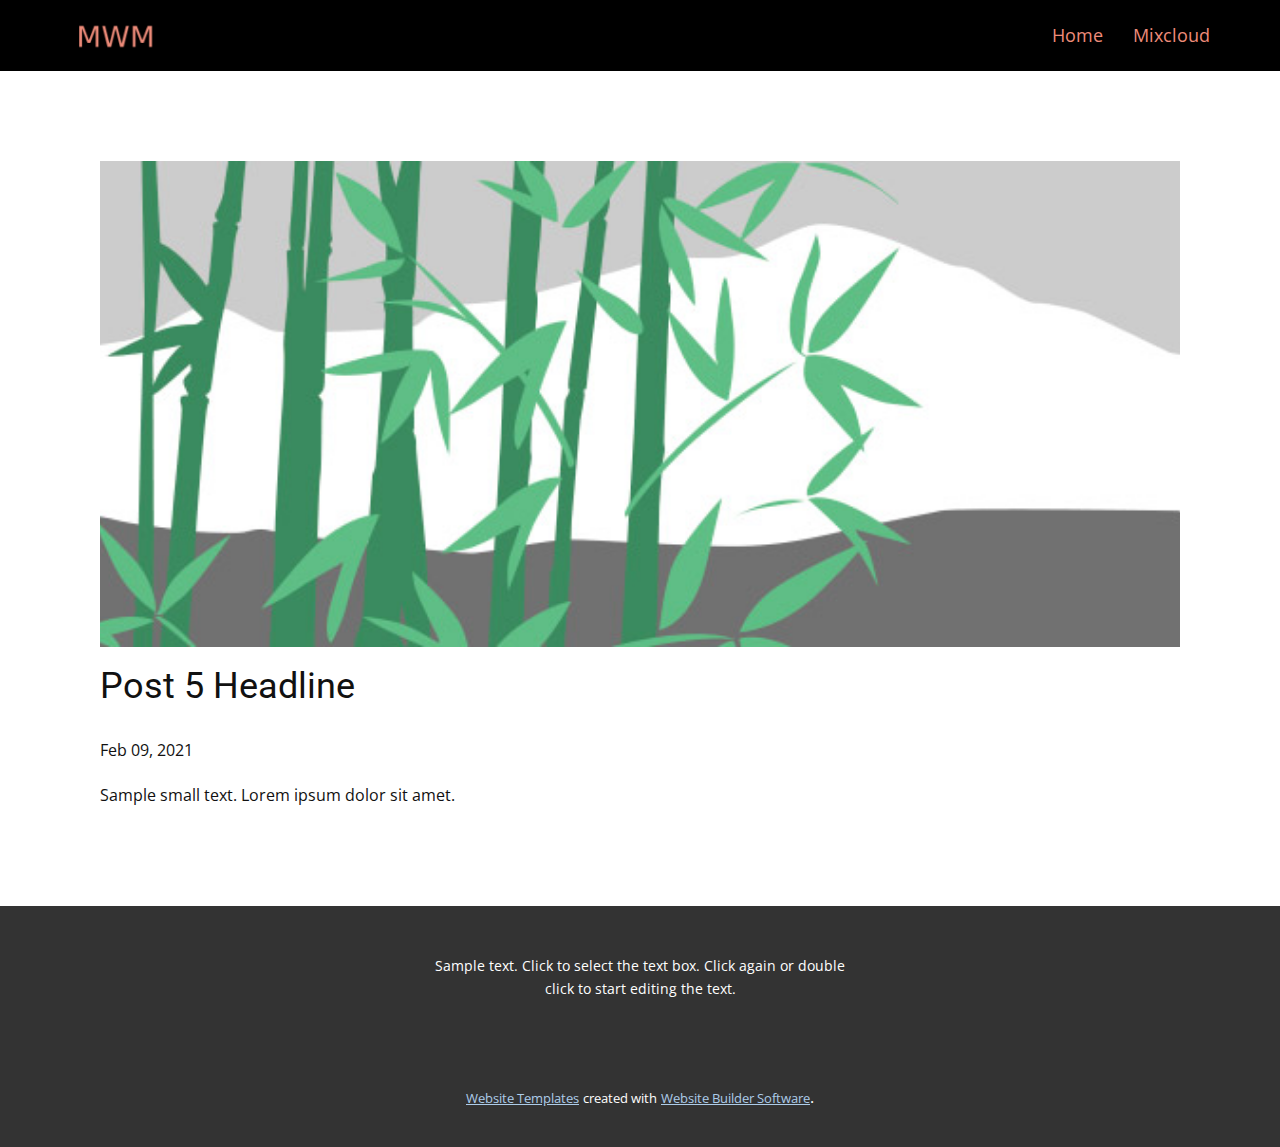
<file: blog/post-4.html>
<!doctype html>
<html style="font-size: 16px;"><head>
    <meta name="viewport" content="width=device-width, initial-scale=1.0">
    <meta charset="utf-8">
    <meta name="keywords" content="Post 1 Headline">
    <meta name="description" content="">
    <meta name="page_type" content="np-template-header-footer-from-plugin">
    <title>Post 5 Headline</title>
    <link rel="stylesheet" href="../nicepage.css" media="screen">
<link rel="stylesheet" href="../Post-Template.css" media="screen">
    <script class="u-script" type="text/javascript" src="../jquery.js" defer=""></script>
    <script class="u-script" type="text/javascript" src="../nicepage.js" defer=""></script>
    <meta name="generator" content="Nicepage 3.5.1, nicepage.com">
    <link id="u-theme-google-font" rel="stylesheet" href="https://fonts.googleapis.com/css?family=Roboto:100,100i,300,300i,400,400i,500,500i,700,700i,900,900i|Open+Sans:300,300i,400,400i,600,600i,700,700i,800,800i">
    
    
    <script type="application/ld+json">{
		"@context": "http://schema.org",
		"@type": "Organization",
		"name": "Site1",
		"url": "index.html",
		"logo": "images/mwm.png"
}</script>
    <meta property="og:title" content="Post Template">
    <meta property="og:type" content="website">
    <meta name="theme-color" content="#478ac9">
    <link rel="canonical" href="../index.html">
    <meta property="og:url" content="index.html">
  </head>
  <body class="u-body"><header class="u-black u-clearfix u-header u-header" id="sec-3ae1"><div class="u-clearfix u-sheet u-sheet-1">
        <a href="../Mark-Wood-Mixes---Home.html" data-page-id="25904073" class="u-image u-logo u-image-1" title="Mark Wood Mixes - Home" data-animation-name="slideIn" data-animation-duration="1000" data-animation-delay="0" data-animation-direction="Left">
          <img src="../images/mwm.png" class="u-logo-image u-logo-image-1" data-image-width="90.6668">
        </a>
        <nav class="u-menu u-menu-dropdown u-offcanvas u-menu-1" data-responsive-from="MD">
          <div class="menu-collapse" style="font-size: 1.125rem; letter-spacing: 0px; font-weight: 400;">
            <a class="u-border-active-custom-color-2 u-border-hover-custom-color-1 u-button-style u-custom-active-border-color u-custom-border u-custom-border-color u-custom-borders u-custom-color u-custom-hover-border-color u-custom-left-right-menu-spacing u-custom-padding-bottom u-custom-text-active-color u-custom-text-color u-custom-text-hover-color u-custom-top-bottom-menu-spacing u-nav-link u-text-active-palette-1-base u-text-custom-color-1 u-text-hover-palette-2-base" href="#">
              <svg><use xmlns:xlink="http://www.w3.org/1999/xlink" xlink:href="#menu-hamburger"></use></svg>
              <svg version="1.1" xmlns="http://www.w3.org/2000/svg" xmlns:xlink="http://www.w3.org/1999/xlink"><defs><symbol id="menu-hamburger" viewBox="0 0 16 16" style="width: 16px; height: 16px;"><rect y="1" width="16" height="2"></rect><rect y="7" width="16" height="2"></rect><rect y="13" width="16" height="2"></rect>
</symbol>
</defs></svg>
            </a>
          </div>
          <div class="u-custom-menu u-nav-container">
            <ul class="u-nav u-spacing-30 u-unstyled u-nav-1"><li class="u-nav-item"><a class="u-border-2 u-border-active-custom-color-2 u-border-hover-custom-color-1 u-border-no-left u-border-no-right u-border-no-top u-button-style u-nav-link u-text-active-custom-color-1 u-text-custom-color-1 u-text-hover-custom-color-2" href="https://www.mixcloud.com/mark-wood11/" style="padding: 10px 0px;">Home</a>
</li><li class="u-nav-item"><a class="u-border-2 u-border-active-custom-color-2 u-border-hover-custom-color-1 u-border-no-left u-border-no-right u-border-no-top u-button-style u-nav-link u-text-active-custom-color-1 u-text-custom-color-1 u-text-hover-custom-color-2" href="https://www.mixcloud.com/mark-wood11/" style="padding: 10px 0px;">Mixcloud</a>
</li></ul>
          </div>
          <div class="u-custom-menu u-nav-container-collapse">
            <div class="u-black u-container-style u-inner-container-layout u-opacity u-opacity-95 u-sidenav">
              <div class="u-sidenav-overflow">
                <div class="u-menu-close"></div>
                <ul class="u-align-center u-nav u-popupmenu-items u-unstyled u-nav-2"><li class="u-nav-item"><a class="u-button-style u-nav-link" href="https://www.mixcloud.com/mark-wood11/" style="padding: 10px 0px;">Home</a>
</li><li class="u-nav-item"><a class="u-button-style u-nav-link" href="https://www.mixcloud.com/mark-wood11/" style="padding: 10px 0px;">Mixcloud</a>
</li></ul>
              </div>
            </div>
            <div class="u-black u-menu-overlay u-opacity u-opacity-70"></div>
          </div>
        </nav>
      </div></header>
    <section class="u-align-center u-clearfix u-section-1" id="sec-8633">
      <div class="u-clearfix u-sheet u-valign-middle-md u-valign-middle-sm u-valign-middle-xs u-sheet-1"><!--post_details--><!--post_details_options_json--><!--{"source":""}--><!--/post_details_options_json--><!--blog_post-->
        <div class="u-container-style u-expanded-width u-post-details u-post-details-1">
          <div class="u-container-layout u-valign-middle u-container-layout-1"><!--blog_post_image-->
            <img alt="" class="u-blog-control u-expanded-width u-image u-image-default u-image-1" src="../images/2.jpeg"><!--/blog_post_image--><!--blog_post_header-->
            <h2 class="u-blog-control u-text u-text-1">Post 5 Headline</h2><!--/blog_post_header--><!--blog_post_metadata-->
            <div class="u-blog-control u-metadata u-metadata-1"><!--blog_post_metadata_date-->
              <span class="u-meta-date u-meta-icon">Feb 09, 2021</span><!--/blog_post_metadata_date--><!--blog_post_metadata_category-->
              <!--/blog_post_metadata_category--><!--blog_post_metadata_comments-->
              <!--/blog_post_metadata_comments-->
            </div><!--/blog_post_metadata--><!--blog_post_content-->
            <div class="u-align-justify u-blog-control u-post-content u-text u-text-2 fr-view">
  Sample small text. Lorem ipsum dolor sit amet.
  </div><!--/blog_post_content-->
          </div>
        </div><!--/blog_post--><!--/post_details-->
      </div>
    </section>
    
    
    <footer class="u-align-center u-clearfix u-footer u-grey-80 u-footer" id="sec-b640"><div class="u-clearfix u-sheet u-sheet-1">
        <p class="u-small-text u-text u-text-variant u-text-1">Sample text. Click to select the text box. Click again or double click to start editing the text.</p>
      </div></footer>
    <section class="u-backlink u-clearfix u-grey-80">
      <a class="u-link" href="https://nicepage.com/website-templates" target="_blank">
        <span>Website Templates</span>
      </a>
      <p class="u-text">
        <span>created with</span>
      </p>
      <a class="u-link" href="https://nicepage.com/" target="_blank">
        <span>Website Builder Software</span>
      </a>. 
    </section>
  
</body></html>
</file>
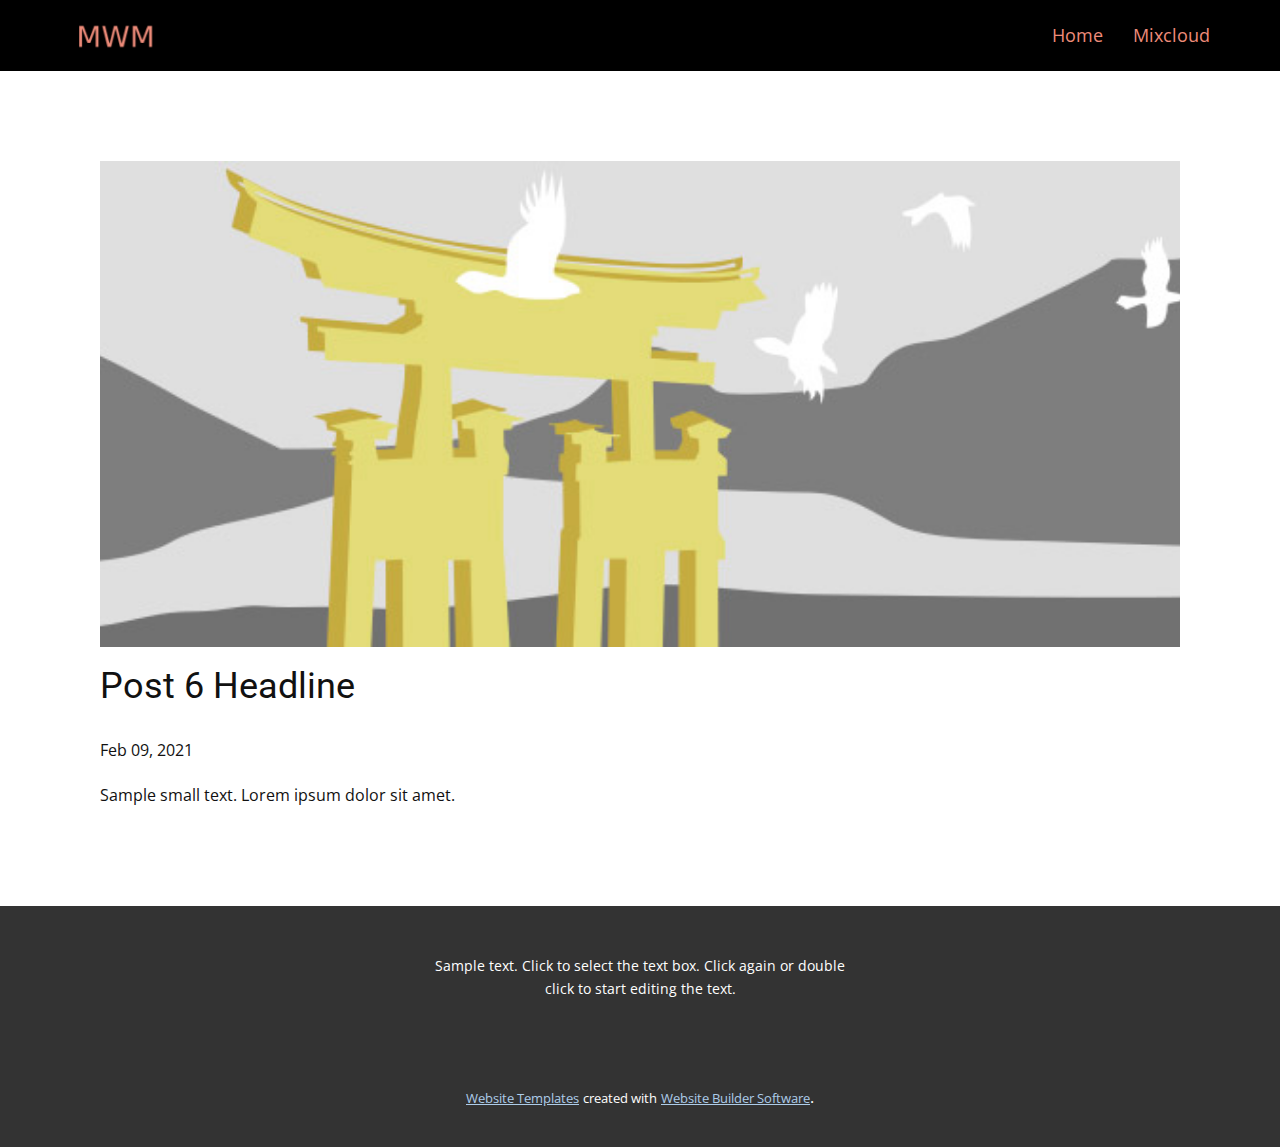
<file: blog/post-5.html>
<!doctype html>
<html style="font-size: 16px;"><head>
    <meta name="viewport" content="width=device-width, initial-scale=1.0">
    <meta charset="utf-8">
    <meta name="keywords" content="Post 1 Headline">
    <meta name="description" content="">
    <meta name="page_type" content="np-template-header-footer-from-plugin">
    <title>Post 6 Headline</title>
    <link rel="stylesheet" href="../nicepage.css" media="screen">
<link rel="stylesheet" href="../Post-Template.css" media="screen">
    <script class="u-script" type="text/javascript" src="../jquery.js" defer=""></script>
    <script class="u-script" type="text/javascript" src="../nicepage.js" defer=""></script>
    <meta name="generator" content="Nicepage 3.5.1, nicepage.com">
    <link id="u-theme-google-font" rel="stylesheet" href="https://fonts.googleapis.com/css?family=Roboto:100,100i,300,300i,400,400i,500,500i,700,700i,900,900i|Open+Sans:300,300i,400,400i,600,600i,700,700i,800,800i">
    
    
    <script type="application/ld+json">{
		"@context": "http://schema.org",
		"@type": "Organization",
		"name": "Site1",
		"url": "index.html",
		"logo": "images/mwm.png"
}</script>
    <meta property="og:title" content="Post Template">
    <meta property="og:type" content="website">
    <meta name="theme-color" content="#478ac9">
    <link rel="canonical" href="../index.html">
    <meta property="og:url" content="index.html">
  </head>
  <body class="u-body"><header class="u-black u-clearfix u-header u-header" id="sec-3ae1"><div class="u-clearfix u-sheet u-sheet-1">
        <a href="../Mark-Wood-Mixes---Home.html" data-page-id="25904073" class="u-image u-logo u-image-1" title="Mark Wood Mixes - Home" data-animation-name="slideIn" data-animation-duration="1000" data-animation-delay="0" data-animation-direction="Left">
          <img src="../images/mwm.png" class="u-logo-image u-logo-image-1" data-image-width="90.6668">
        </a>
        <nav class="u-menu u-menu-dropdown u-offcanvas u-menu-1" data-responsive-from="MD">
          <div class="menu-collapse" style="font-size: 1.125rem; letter-spacing: 0px; font-weight: 400;">
            <a class="u-border-active-custom-color-2 u-border-hover-custom-color-1 u-button-style u-custom-active-border-color u-custom-border u-custom-border-color u-custom-borders u-custom-color u-custom-hover-border-color u-custom-left-right-menu-spacing u-custom-padding-bottom u-custom-text-active-color u-custom-text-color u-custom-text-hover-color u-custom-top-bottom-menu-spacing u-nav-link u-text-active-palette-1-base u-text-custom-color-1 u-text-hover-palette-2-base" href="#">
              <svg><use xmlns:xlink="http://www.w3.org/1999/xlink" xlink:href="#menu-hamburger"></use></svg>
              <svg version="1.1" xmlns="http://www.w3.org/2000/svg" xmlns:xlink="http://www.w3.org/1999/xlink"><defs><symbol id="menu-hamburger" viewBox="0 0 16 16" style="width: 16px; height: 16px;"><rect y="1" width="16" height="2"></rect><rect y="7" width="16" height="2"></rect><rect y="13" width="16" height="2"></rect>
</symbol>
</defs></svg>
            </a>
          </div>
          <div class="u-custom-menu u-nav-container">
            <ul class="u-nav u-spacing-30 u-unstyled u-nav-1"><li class="u-nav-item"><a class="u-border-2 u-border-active-custom-color-2 u-border-hover-custom-color-1 u-border-no-left u-border-no-right u-border-no-top u-button-style u-nav-link u-text-active-custom-color-1 u-text-custom-color-1 u-text-hover-custom-color-2" href="https://www.mixcloud.com/mark-wood11/" style="padding: 10px 0px;">Home</a>
</li><li class="u-nav-item"><a class="u-border-2 u-border-active-custom-color-2 u-border-hover-custom-color-1 u-border-no-left u-border-no-right u-border-no-top u-button-style u-nav-link u-text-active-custom-color-1 u-text-custom-color-1 u-text-hover-custom-color-2" href="https://www.mixcloud.com/mark-wood11/" style="padding: 10px 0px;">Mixcloud</a>
</li></ul>
          </div>
          <div class="u-custom-menu u-nav-container-collapse">
            <div class="u-black u-container-style u-inner-container-layout u-opacity u-opacity-95 u-sidenav">
              <div class="u-sidenav-overflow">
                <div class="u-menu-close"></div>
                <ul class="u-align-center u-nav u-popupmenu-items u-unstyled u-nav-2"><li class="u-nav-item"><a class="u-button-style u-nav-link" href="https://www.mixcloud.com/mark-wood11/" style="padding: 10px 0px;">Home</a>
</li><li class="u-nav-item"><a class="u-button-style u-nav-link" href="https://www.mixcloud.com/mark-wood11/" style="padding: 10px 0px;">Mixcloud</a>
</li></ul>
              </div>
            </div>
            <div class="u-black u-menu-overlay u-opacity u-opacity-70"></div>
          </div>
        </nav>
      </div></header>
    <section class="u-align-center u-clearfix u-section-1" id="sec-8633">
      <div class="u-clearfix u-sheet u-valign-middle-md u-valign-middle-sm u-valign-middle-xs u-sheet-1"><!--post_details--><!--post_details_options_json--><!--{"source":""}--><!--/post_details_options_json--><!--blog_post-->
        <div class="u-container-style u-expanded-width u-post-details u-post-details-1">
          <div class="u-container-layout u-valign-middle u-container-layout-1"><!--blog_post_image-->
            <img alt="" class="u-blog-control u-expanded-width u-image u-image-default u-image-1" src="../images/3.jpeg"><!--/blog_post_image--><!--blog_post_header-->
            <h2 class="u-blog-control u-text u-text-1">Post 6 Headline</h2><!--/blog_post_header--><!--blog_post_metadata-->
            <div class="u-blog-control u-metadata u-metadata-1"><!--blog_post_metadata_date-->
              <span class="u-meta-date u-meta-icon">Feb 09, 2021</span><!--/blog_post_metadata_date--><!--blog_post_metadata_category-->
              <!--/blog_post_metadata_category--><!--blog_post_metadata_comments-->
              <!--/blog_post_metadata_comments-->
            </div><!--/blog_post_metadata--><!--blog_post_content-->
            <div class="u-align-justify u-blog-control u-post-content u-text u-text-2 fr-view">
  Sample small text. Lorem ipsum dolor sit amet.
  </div><!--/blog_post_content-->
          </div>
        </div><!--/blog_post--><!--/post_details-->
      </div>
    </section>
    
    
    <footer class="u-align-center u-clearfix u-footer u-grey-80 u-footer" id="sec-b640"><div class="u-clearfix u-sheet u-sheet-1">
        <p class="u-small-text u-text u-text-variant u-text-1">Sample text. Click to select the text box. Click again or double click to start editing the text.</p>
      </div></footer>
    <section class="u-backlink u-clearfix u-grey-80">
      <a class="u-link" href="https://nicepage.com/website-templates" target="_blank">
        <span>Website Templates</span>
      </a>
      <p class="u-text">
        <span>created with</span>
      </p>
      <a class="u-link" href="https://nicepage.com/" target="_blank">
        <span>Website Builder Software</span>
      </a>. 
    </section>
  
</body></html>
</file>
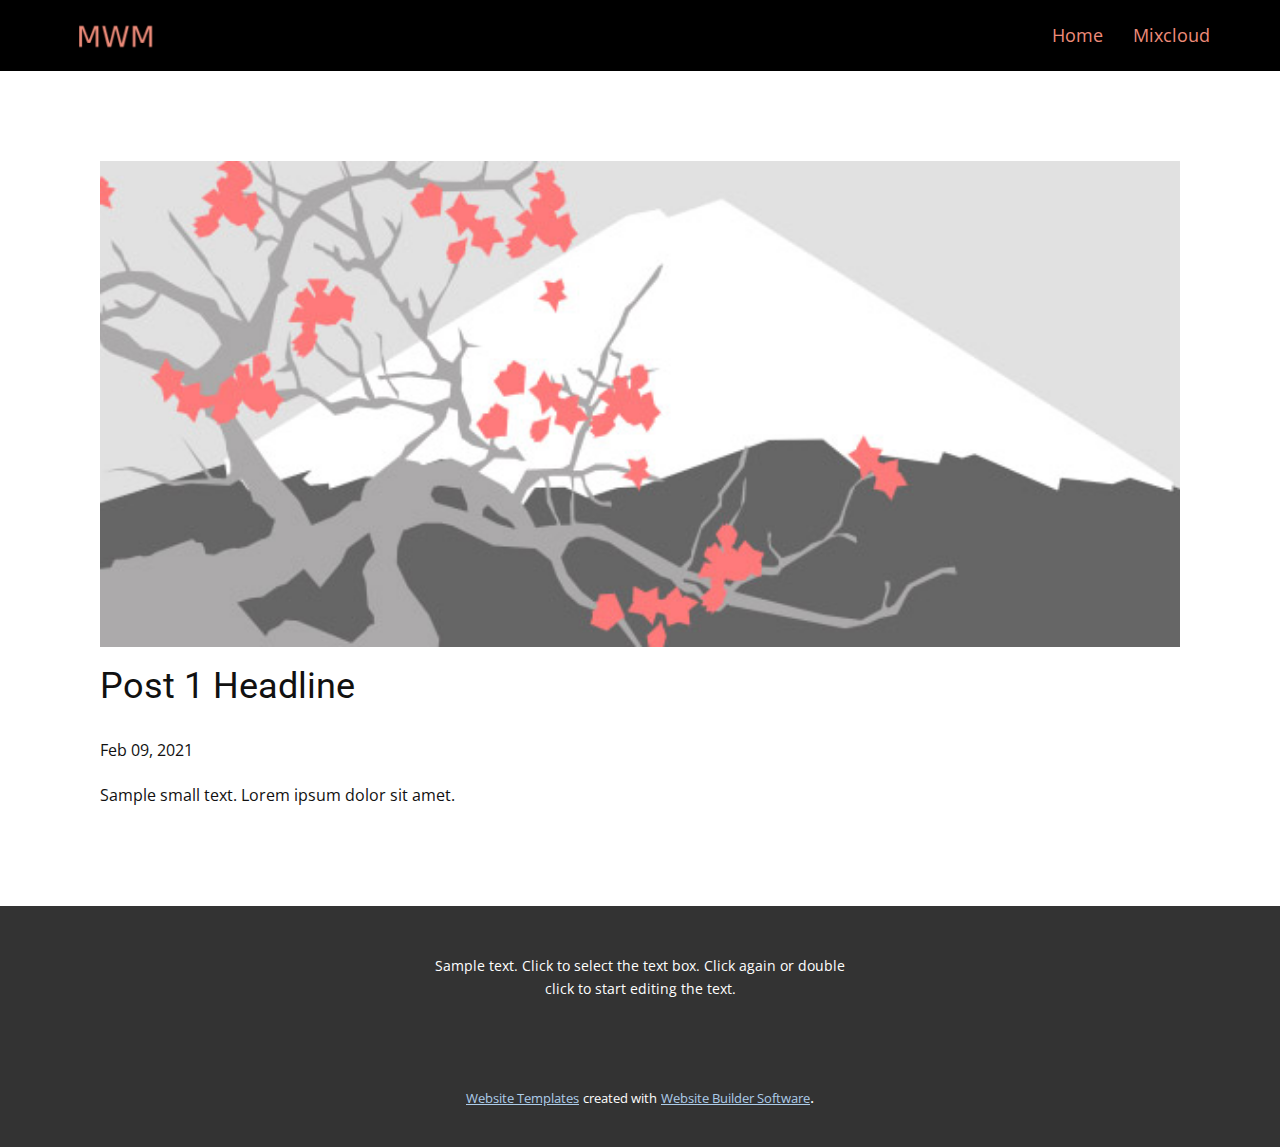
<file: blog/post.html>
<!doctype html>
<html style="font-size: 16px;"><head>
    <meta name="viewport" content="width=device-width, initial-scale=1.0">
    <meta charset="utf-8">
    <meta name="keywords" content="Post 1 Headline">
    <meta name="description" content="">
    <meta name="page_type" content="np-template-header-footer-from-plugin">
    <title>Post 1 Headline</title>
    <link rel="stylesheet" href="../nicepage.css" media="screen">
<link rel="stylesheet" href="../Post-Template.css" media="screen">
    <script class="u-script" type="text/javascript" src="../jquery.js" defer=""></script>
    <script class="u-script" type="text/javascript" src="../nicepage.js" defer=""></script>
    <meta name="generator" content="Nicepage 3.5.1, nicepage.com">
    <link id="u-theme-google-font" rel="stylesheet" href="https://fonts.googleapis.com/css?family=Roboto:100,100i,300,300i,400,400i,500,500i,700,700i,900,900i|Open+Sans:300,300i,400,400i,600,600i,700,700i,800,800i">
    
    
    <script type="application/ld+json">{
		"@context": "http://schema.org",
		"@type": "Organization",
		"name": "Site1",
		"url": "index.html",
		"logo": "images/mwm.png"
}</script>
    <meta property="og:title" content="Post Template">
    <meta property="og:type" content="website">
    <meta name="theme-color" content="#478ac9">
    <link rel="canonical" href="../index.html">
    <meta property="og:url" content="index.html">
  </head>
  <body class="u-body"><header class="u-black u-clearfix u-header u-header" id="sec-3ae1"><div class="u-clearfix u-sheet u-sheet-1">
        <a href="../Mark-Wood-Mixes---Home.html" data-page-id="25904073" class="u-image u-logo u-image-1" title="Mark Wood Mixes - Home" data-animation-name="slideIn" data-animation-duration="1000" data-animation-delay="0" data-animation-direction="Left">
          <img src="../images/mwm.png" class="u-logo-image u-logo-image-1" data-image-width="90.6668">
        </a>
        <nav class="u-menu u-menu-dropdown u-offcanvas u-menu-1" data-responsive-from="MD">
          <div class="menu-collapse" style="font-size: 1.125rem; letter-spacing: 0px; font-weight: 400;">
            <a class="u-border-active-custom-color-2 u-border-hover-custom-color-1 u-button-style u-custom-active-border-color u-custom-border u-custom-border-color u-custom-borders u-custom-color u-custom-hover-border-color u-custom-left-right-menu-spacing u-custom-padding-bottom u-custom-text-active-color u-custom-text-color u-custom-text-hover-color u-custom-top-bottom-menu-spacing u-nav-link u-text-active-palette-1-base u-text-custom-color-1 u-text-hover-palette-2-base" href="#">
              <svg><use xmlns:xlink="http://www.w3.org/1999/xlink" xlink:href="#menu-hamburger"></use></svg>
              <svg version="1.1" xmlns="http://www.w3.org/2000/svg" xmlns:xlink="http://www.w3.org/1999/xlink"><defs><symbol id="menu-hamburger" viewBox="0 0 16 16" style="width: 16px; height: 16px;"><rect y="1" width="16" height="2"></rect><rect y="7" width="16" height="2"></rect><rect y="13" width="16" height="2"></rect>
</symbol>
</defs></svg>
            </a>
          </div>
          <div class="u-custom-menu u-nav-container">
            <ul class="u-nav u-spacing-30 u-unstyled u-nav-1"><li class="u-nav-item"><a class="u-border-2 u-border-active-custom-color-2 u-border-hover-custom-color-1 u-border-no-left u-border-no-right u-border-no-top u-button-style u-nav-link u-text-active-custom-color-1 u-text-custom-color-1 u-text-hover-custom-color-2" href="https://www.mixcloud.com/mark-wood11/" style="padding: 10px 0px;">Home</a>
</li><li class="u-nav-item"><a class="u-border-2 u-border-active-custom-color-2 u-border-hover-custom-color-1 u-border-no-left u-border-no-right u-border-no-top u-button-style u-nav-link u-text-active-custom-color-1 u-text-custom-color-1 u-text-hover-custom-color-2" href="https://www.mixcloud.com/mark-wood11/" style="padding: 10px 0px;">Mixcloud</a>
</li></ul>
          </div>
          <div class="u-custom-menu u-nav-container-collapse">
            <div class="u-black u-container-style u-inner-container-layout u-opacity u-opacity-95 u-sidenav">
              <div class="u-sidenav-overflow">
                <div class="u-menu-close"></div>
                <ul class="u-align-center u-nav u-popupmenu-items u-unstyled u-nav-2"><li class="u-nav-item"><a class="u-button-style u-nav-link" href="https://www.mixcloud.com/mark-wood11/" style="padding: 10px 0px;">Home</a>
</li><li class="u-nav-item"><a class="u-button-style u-nav-link" href="https://www.mixcloud.com/mark-wood11/" style="padding: 10px 0px;">Mixcloud</a>
</li></ul>
              </div>
            </div>
            <div class="u-black u-menu-overlay u-opacity u-opacity-70"></div>
          </div>
        </nav>
      </div></header>
    <section class="u-align-center u-clearfix u-section-1" id="sec-8633">
      <div class="u-clearfix u-sheet u-valign-middle-md u-valign-middle-sm u-valign-middle-xs u-sheet-1"><!--post_details--><!--post_details_options_json--><!--{"source":""}--><!--/post_details_options_json--><!--blog_post-->
        <div class="u-container-style u-expanded-width u-post-details u-post-details-1">
          <div class="u-container-layout u-valign-middle u-container-layout-1"><!--blog_post_image-->
            <img alt="" class="u-blog-control u-expanded-width u-image u-image-default u-image-1" src="../images/1.jpeg"><!--/blog_post_image--><!--blog_post_header-->
            <h2 class="u-blog-control u-text u-text-1">Post 1 Headline</h2><!--/blog_post_header--><!--blog_post_metadata-->
            <div class="u-blog-control u-metadata u-metadata-1"><!--blog_post_metadata_date-->
              <span class="u-meta-date u-meta-icon">Feb 09, 2021</span><!--/blog_post_metadata_date--><!--blog_post_metadata_category-->
              <!--/blog_post_metadata_category--><!--blog_post_metadata_comments-->
              <!--/blog_post_metadata_comments-->
            </div><!--/blog_post_metadata--><!--blog_post_content-->
            <div class="u-align-justify u-blog-control u-post-content u-text u-text-2 fr-view">
  Sample small text. Lorem ipsum dolor sit amet.
  </div><!--/blog_post_content-->
          </div>
        </div><!--/blog_post--><!--/post_details-->
      </div>
    </section>
    
    
    <footer class="u-align-center u-clearfix u-footer u-grey-80 u-footer" id="sec-b640"><div class="u-clearfix u-sheet u-sheet-1">
        <p class="u-small-text u-text u-text-variant u-text-1">Sample text. Click to select the text box. Click again or double click to start editing the text.</p>
      </div></footer>
    <section class="u-backlink u-clearfix u-grey-80">
      <a class="u-link" href="https://nicepage.com/website-templates" target="_blank">
        <span>Website Templates</span>
      </a>
      <p class="u-text">
        <span>created with</span>
      </p>
      <a class="u-link" href="https://nicepage.com/" target="_blank">
        <span>Website Builder Software</span>
      </a>. 
    </section>
  
</body></html>
</file>
<file: Mark-Wood-Mixes---Home.css>
.u-section-1 {
  background-image: none;
  min-height: 510px;
}

.u-section-1 .u-layout-wrap-1 {
  width: calc(((100% - 1140px) / 2) + 1220px);
  margin: 0;
}

.u-section-1 .u-image-1 {
  min-height: 542px;
  background-image: linear-gradient(0deg, rgba(0,0,0,0.05), rgba(0,0,0,0.05)), url("images/d314312d-563e-4226-8cfd-19a8671564a8.jpg");
}

.u-section-1 .u-container-layout-1 {
  padding: 30px 60px;
}

.u-section-1 .u-social-icons-1 {
  height: 48px;
  min-height: 16px;
  width: 121px;
  min-width: 57px;
  white-space: nowrap;
  animation-duration: 1000ms;
  margin: 412px auto 0 -49px;
}

.u-section-1 .u-icon-1 {
  height: 100%;
}

.u-section-1 .u-icon-2 {
  height: 100%;
}

.u-section-1 .u-layout-cell-2 {
  min-height: 542px;
}

.u-section-1 .u-container-layout-2 {
  padding: 30px 60px;
}

.u-section-1 .u-text-1 {
  animation-duration: 1000ms;
  text-transform: uppercase;
  font-weight: 500;
  line-height: 115.2px;
  font-size: 6rem;
  margin: 58px 101px 0 30px;
}

.u-section-1 .u-text-2 {
  animation-duration: 1000ms;
  line-height: 115.2px;
  font-size: 3.75rem;
  text-transform: uppercase;
  font-weight: 400;
  margin: -34px 17px 0 114px;
}

.u-section-1 .u-text-3 {
  animation-duration: 1000ms;
  line-height: 115.2px;
  font-size: 1.875rem;
  text-transform: uppercase;
  font-weight: 400;
  margin: -59px 16px 0 115px;
}

.u-section-1 .u-text-4 {
  animation-duration: 1000ms;
  line-height: 115.2px;
  font-size: 3rem;
  text-transform: uppercase;
  font-weight: 400;
  margin: -209px -135px 0 266px;
}

.u-section-1 .u-text-5 {
  animation-duration: 1000ms;
  line-height: 115.2px;
  font-size: 3rem;
  text-transform: uppercase;
  font-weight: 300;
  margin: 152px -179px 0 311px;
}

.u-section-1 .u-btn-1 {
  width: 222px;
  height: 71px;
  padding: 0;
}

@media (max-width: 1199px) {
  .u-section-1 {
    min-height: 403px;
  }

  .u-section-1 .u-layout-wrap-1 {
    width: calc(((100% - 940px) / 2) + 940px);
  }

  .u-section-1 .u-image-1 {
    background-position: 50% 50%;
    min-height: 418px;
  }

  .u-section-1 .u-layout-cell-2 {
    min-height: 546px;
  }

  .u-section-1 .u-text-1 {
    margin-right: 0;
    margin-left: -39px;
  }

  .u-section-1 .u-text-2 {
    margin-left: 0;
    margin-right: 0;
  }

  .u-section-1 .u-text-3 {
    margin-left: 0;
    margin-right: 0;
  }

  .u-section-1 .u-text-4 {
    width: auto;
    margin-top: -170px;
    margin-right: -156px;
    margin-left: 156px;
  }

  .u-section-1 .u-text-5 {
    margin-top: 118px;
    margin-left: 0;
    margin-right: 0;
  }
}

@media (max-width: 991px) {
  .u-section-1 {
    min-height: 269px;
  }

  .u-section-1 .u-layout-wrap-1 {
    width: calc(((100% - 720px) / 2) + 720px);
  }

  .u-section-1 .u-image-1 {
    min-height: 520px;
  }

  .u-section-1 .u-container-layout-1 {
    padding-left: 30px;
    padding-right: 30px;
  }

  .u-section-1 .u-social-icons-1 {
    margin-top: 0;
    margin-left: 0;
  }

  .u-section-1 .u-layout-cell-2 {
    min-height: 520px;
  }

  .u-section-1 .u-container-layout-2 {
    padding-left: 30px;
    padding-right: 30px;
  }

  .u-section-1 .u-text-1 {
    width: auto;
    margin-top: 32px;
    margin-left: -33px;
  }

  .u-section-1 .u-text-2 {
    width: auto;
    margin-top: -38px;
    margin-right: -52px;
    margin-left: 52px;
  }

  .u-section-1 .u-text-4 {
    margin-top: -196px;
    margin-right: -192px;
    margin-left: 193px;
  }

  .u-section-1 .u-text-5 {
    margin-top: 144px;
  }
}

@media (max-width: 767px) {
  .u-section-1 {
    min-height: 588px;
  }

  .u-section-1 .u-layout-wrap-1 {
    width: calc(((100% - 540px) / 2) + 540px);
  }

  .u-section-1 .u-image-1 {
    min-height: 780px;
  }

  .u-section-1 .u-container-layout-1 {
    padding-left: 10px;
    padding-right: 10px;
  }

  .u-section-1 .u-social-icons-1 {
    margin: 1224px -47px -552px auto;
  }

  .u-section-1 .u-layout-cell-2 {
    min-height: 542px;
  }

  .u-section-1 .u-container-layout-2 {
    padding-left: 10px;
    padding-right: 10px;
  }

  .u-section-1 .u-text-1 {
    margin-top: 58px;
    margin-right: -205px;
    margin-left: 148px;
  }

  .u-section-1 .u-text-2 {
    margin-right: -236px;
    margin-left: 237px;
  }

  .u-section-1 .u-text-3 {
    width: auto;
    margin-top: -65px;
    margin-right: -236px;
    margin-left: 237px;
  }

  .u-section-1 .u-text-4 {
    margin-top: -191px;
    margin-right: -381px;
    margin-left: 381px;
  }

  .u-section-1 .u-text-5 {
    width: auto;
    margin: 188px -10px -42px 10px;
  }
}

@media (max-width: 575px) {
  .u-section-1 {
    min-height: 345px;
  }

  .u-section-1 .u-layout-wrap-1 {
    width: calc(((100% - 340px) / 2) + 340px);
  }

  .u-section-1 .u-social-icons-1 {
    margin-top: 1062px;
    margin-right: 0;
    margin-bottom: -390px;
  }

  .u-section-1 .u-layout-cell-2 {
    min-height: 392px;
  }

  .u-section-1 .u-text-1 {
    font-size: 3rem;
    margin-top: -13px;
    margin-right: -152px;
    margin-left: 117px;
  }

  .u-section-1 .u-text-2 {
    font-size: 2.25rem;
    margin-top: -69px;
    margin-right: -145px;
    margin-left: 145px;
  }

  .u-section-1 .u-text-3 {
    font-size: 1.5rem;
    margin-top: -72px;
    margin-right: -332px;
    margin-left: 96px;
  }

  .u-section-1 .u-text-4 {
    font-size: 1.5rem;
    margin-top: -172px;
    margin-right: -236px;
    margin-left: 236px;
  }

  .u-section-1 .u-text-5 {
    font-size: 1.5rem;
    margin: 116px -25px -32px 25px;
  }
}
</file>
<file: Blog-Template.css>
.u-section-1 .u-sheet-1 {
  min-height: 561px;
}

.u-section-1 .u-repeater-1 {
  margin-top: 60px;
  margin-bottom: 60px;
  min-height: 441px;
  grid-template-columns: calc(33.3333% - 15px) calc(33.3333% - 15px) calc(33.3333% - 15px);
  height: auto;
  grid-gap: 22px;
}

.u-section-1 .u-repeater-item-1 {
  background-image: none;
}

.u-section-1 .u-container-layout-1 {
  padding: 30px 20px;
}

.u-section-1 .u-text-1 {
  margin-top: 0;
  margin-bottom: 0;
}

.u-section-1 .u-image-1 {
  height: 222px;
  width: 325px;
  margin: 17px 0 0;
}

.u-section-1 .u-text-2 {
  margin-top: 20px;
  margin-bottom: 0;
}

.u-section-1 .u-btn-1 {
  background-image: none;
  border-style: none none solid;
  margin: 17px auto 0 0;
  padding: 0;
}

.u-section-1 .u-container-layout-2 {
  padding: 30px 20px;
}

.u-section-1 .u-text-3 {
  margin-top: 0;
  margin-bottom: 0;
}

.u-section-1 .u-image-2 {
  height: 222px;
  width: 325px;
  margin: 17px 0 0;
}

.u-section-1 .u-text-4 {
  margin-top: 20px;
  margin-bottom: 0;
}

.u-section-1 .u-btn-2 {
  background-image: none;
  border-style: none none solid;
  margin: 17px auto 0 0;
  padding: 0;
}

.u-section-1 .u-container-layout-3 {
  padding: 30px 20px;
}

.u-section-1 .u-text-5 {
  margin-top: 0;
  margin-bottom: 0;
}

.u-section-1 .u-image-3 {
  height: 222px;
  width: 325px;
  margin: 17px 0 0;
}

.u-section-1 .u-text-6 {
  margin-top: 20px;
  margin-bottom: 0;
}

.u-section-1 .u-btn-3 {
  background-image: none;
  border-style: none none solid;
  margin: 17px auto 0 0;
  padding: 0;
}

@media (max-width: 1199px) {
  .u-section-1 .u-sheet-1 {
    min-height: 484px;
  }

  .u-section-1 .u-repeater-1 {
    min-height: 364px;
    grid-template-columns: repeat(3, calc(33.333333333333336% - 15px));
  }

  .u-section-1 .u-text-1 {
    margin-left: 0;
    margin-right: 0;
  }

  .u-section-1 .u-image-1 {
    height: 186px;
    width: 258px;
  }

  .u-section-1 .u-text-2 {
    margin-left: 0;
    margin-right: 0;
  }

  .u-section-1 .u-text-3 {
    margin-left: 0;
    margin-right: 0;
  }

  .u-section-1 .u-image-2 {
    height: 186px;
    width: 258px;
  }

  .u-section-1 .u-text-4 {
    margin-left: 0;
    margin-right: 0;
  }

  .u-section-1 .u-text-5 {
    margin-left: 0;
    margin-right: 0;
  }

  .u-section-1 .u-image-3 {
    height: 186px;
    width: 258px;
  }

  .u-section-1 .u-text-6 {
    margin-left: 0;
    margin-right: 0;
  }
}

@media (max-width: 991px) {
  .u-section-1 .u-sheet-1 {
    min-height: 747px;
  }

  .u-section-1 .u-repeater-1 {
    min-height: 836px;
    grid-template-columns: repeat(2, calc(50% - 11.25px));
  }

  .u-section-1 .u-image-1 {
    height: 232px;
    width: 309px;
    margin-right: auto;
  }

  .u-section-1 .u-image-2 {
    height: 232px;
    width: 309px;
    margin-right: auto;
  }

  .u-section-1 .u-image-3 {
    height: 232px;
    width: 309px;
    margin-right: auto;
  }
}

@media (max-width: 767px) {
  .u-section-1 .u-repeater-1 {
    grid-template-columns: 100%;
  }

  .u-section-1 .u-container-layout-1 {
    padding-left: 10px;
    padding-right: 10px;
  }

  .u-section-1 .u-image-1 {
    height: 312px;
    width: 520px;
  }

  .u-section-1 .u-container-layout-2 {
    padding-left: 10px;
    padding-right: 10px;
  }

  .u-section-1 .u-image-2 {
    height: 312px;
    width: 520px;
  }

  .u-section-1 .u-container-layout-3 {
    padding-left: 10px;
    padding-right: 10px;
  }

  .u-section-1 .u-image-3 {
    height: 312px;
    width: 520px;
  }
}

@media (max-width: 575px) {
  .u-section-1 .u-image-1 {
    height: 223px;
    width: 320px;
  }

  .u-section-1 .u-image-2 {
    height: 223px;
    width: 320px;
  }

  .u-section-1 .u-image-3 {
    height: 223px;
    width: 320px;
  }
}.u-section-2 .u-sheet-1 {
  min-height: 107px;
}

.u-section-2 .u-pagination-1 {
  margin: 25px auto;
}

@media (max-width: 1199px) {
  .u-section-2 .u-pagination-1 {
    margin-bottom: 0;
  }
}

@media (max-width: 575px) {
  .u-section-2 .u-sheet-1 {
    min-height: 164px;
  }
}
</file>
<file: Post-Template.css>
.u-section-1 .u-sheet-1 {
  min-height: 835px;
}

.u-section-1 .u-post-details-1 {
  min-height: 375px;
  margin-top: 60px;
  margin-bottom: -10px;
}

.u-section-1 .u-container-layout-1 {
  padding: 30px;
}

.u-section-1 .u-image-1 {
  height: 486px;
  margin-top: 0;
  margin-bottom: 0;
  margin-left: 0;
}

.u-section-1 .u-text-1 {
  margin-top: 20px;
  margin-bottom: 0;
  margin-left: 0;
}

.u-section-1 .u-metadata-1 {
  margin-top: 30px;
  margin-bottom: 0;
  margin-left: 0;
}

.u-section-1 .u-text-2 {
  margin-bottom: 0;
  margin-top: 20px;
  margin-left: 0;
}

@media (max-width: 1199px) {
  .u-section-1 .u-post-details-1 {
    height: 715px;
  }

  .u-section-1 .u-image-1 {
    margin-left: initial;
  }
}

@media (max-width: 991px) {
  .u-section-1 .u-sheet-1 {
    min-height: 782px;
  }

  .u-section-1 .u-post-details-1 {
    margin-bottom: 60px;
    height: 662px;
  }

  .u-section-1 .u-image-1 {
    height: 423px;
    margin-left: initial;
  }
}

@media (max-width: 767px) {
  .u-section-1 .u-sheet-1 {
    min-height: 722px;
  }

  .u-section-1 .u-post-details-1 {
    height: 602px;
  }

  .u-section-1 .u-container-layout-1 {
    padding-left: 10px;
    padding-right: 10px;
  }

  .u-section-1 .u-image-1 {
    height: 354px;
    margin-top: 9px;
    margin-left: initial;
  }
}

@media (max-width: 575px) {
  .u-section-1 .u-sheet-1 {
    min-height: 656px;
  }

  .u-section-1 .u-post-details-1 {
    height: 536px;
  }

  .u-section-1 .u-image-1 {
    height: 275px;
    margin-left: initial;
  }
}
</file>
